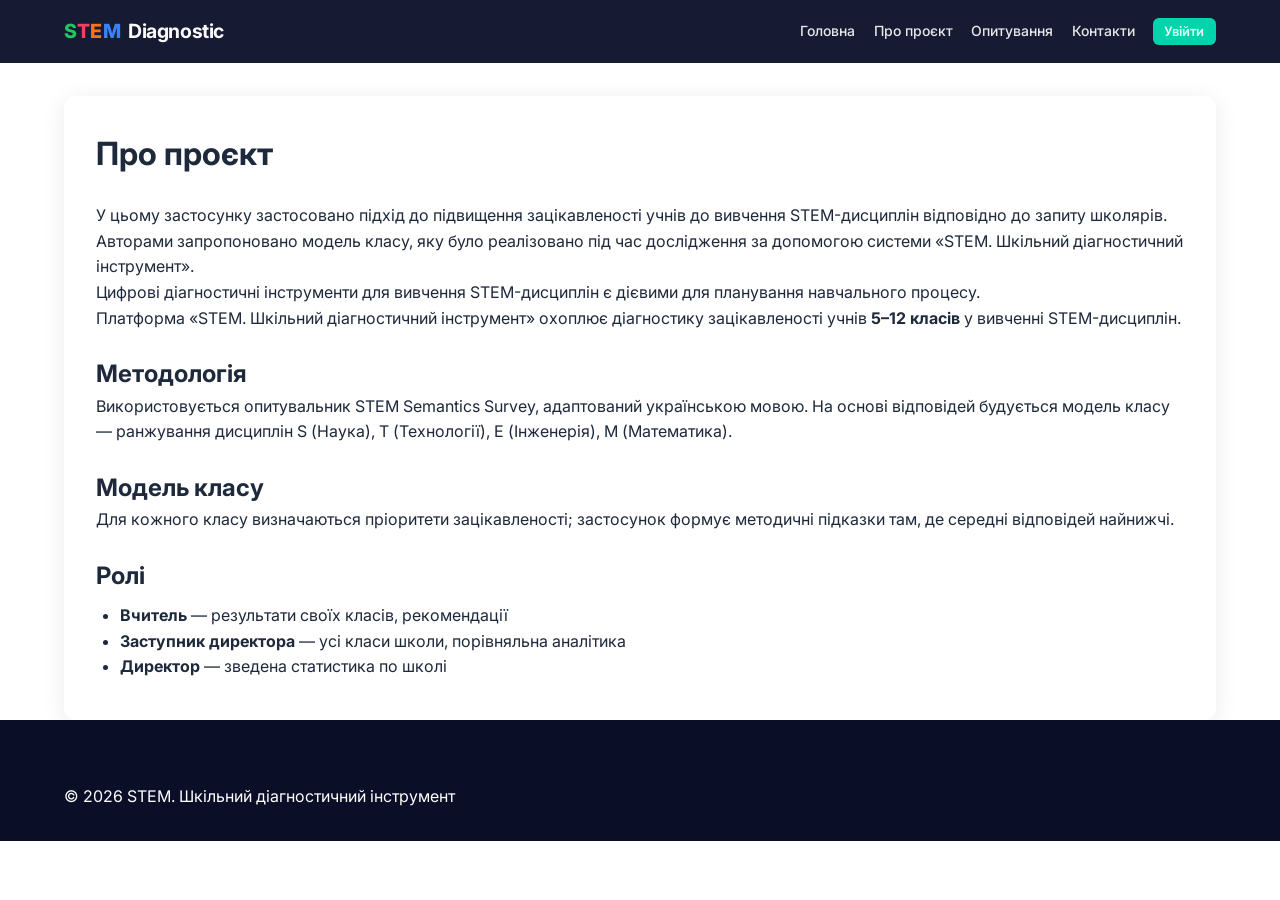
<file: frontend/about.html>
<!DOCTYPE html>
<html lang="uk">
<head>
    <meta charset="UTF-8">
    <meta name="viewport" content="width=device-width, initial-scale=1.0">
    <title>Про проєкт — STEM. Цифровий діагностичний інструмент</title>
    <link rel="stylesheet" href="styles.css">
    <link rel="preconnect" href="https://fonts.googleapis.com">
    <link rel="preconnect" href="https://fonts.gstatic.com" crossorigin>
    <link href="https://fonts.googleapis.com/css2?family=Inter:wght@400;500;600;700&display=swap" rel="stylesheet">
</head>
<body>
    <a class="skip-link" href="#main">Перейти до вмісту</a>
    <header class="header">
        <div class="header-top">
            <div class="container header-inner">
                <a href="index.html" class="logo" aria-label="STEM Diagnostic"><span class="logo-stem-letters" aria-hidden="true"><span class="logo-sl logo-sl--s">S</span><span class="logo-sl logo-sl--t">T</span><span class="logo-sl logo-sl--e">E</span><span class="logo-sl logo-sl--m">M</span></span><span class="logo-tail">Diagnostic</span></a>
                <nav class="nav">
                    <a href="index.html">Головна</a>
                    <a href="index.html#about">Про проєкт</a>
                    <a href="index.html#survey-demo">Опитування</a>
                    <a href="contact.html">Контакти</a>
                    <a href="login.html" class="btn btn-accent stem-auth-login">Увійти</a>
                </nav>
                <button class="mobile-toggle" aria-label="Меню">☰</button>
            </div>
        </div>
    </header>
    <main id="main" class="container" style="padding-top: 6rem;">
        <div class="card">
            <h1 class="page-title">Про проєкт</h1>
            <p>У цьому застосунку застосовано підхід до підвищення зацікавленості учнів до вивчення STEM-дисциплін відповідно до запиту школярів. Авторами запропоновано модель класу, яку було реалізовано під час дослідження за допомогою системи «STEM. Шкільний діагностичний інструмент».</p>
            <p>Цифрові діагностичні інструменти для вивчення STEM-дисциплін є дієвими для планування навчального процесу.</p>
            <p>Платформа «STEM. Шкільний діагностичний інструмент» охоплює діагностику зацікавленості учнів <strong>5–12 класів</strong> у вивченні STEM-дисциплін.</p>
            <h2 style="margin-top:1.5rem">Методологія</h2>
            <p>Використовується опитувальник STEM Semantics Survey, адаптований українською мовою. На основі відповідей будується модель класу — ранжування дисциплін S (Наука), T (Технології), E (Інженерія), M (Математика).</p>
            <h2 style="margin-top:1.5rem">Модель класу</h2>
            <p>Для кожного класу визначаються пріоритети зацікавленості; застосунок формує методичні підказки там, де середні відповідей найнижчі.</p>
            <h2 style="margin-top:1.5rem">Ролі</h2>
            <ul style="margin:0.5rem 0;padding-left:1.5rem">
                <li><strong>Вчитель</strong> — результати своїх класів, рекомендації</li>
                <li><strong>Заступник директора</strong> — усі класи школи, порівняльна аналітика</li>
                <li><strong>Директор</strong> — зведена статистика по школі</li>
            </ul>
        </div>
    </main>
    <footer class="footer">
        <div class="container"><p>&copy; 2026 STEM. Шкільний діагностичний інструмент</p></div>
    </footer>
    <script src="app.js"></script>
    <script>document.querySelector('.mobile-toggle')?.addEventListener('click',()=>document.querySelector('.nav').classList.toggle('open'));</script>
</body>
</html>
</file>
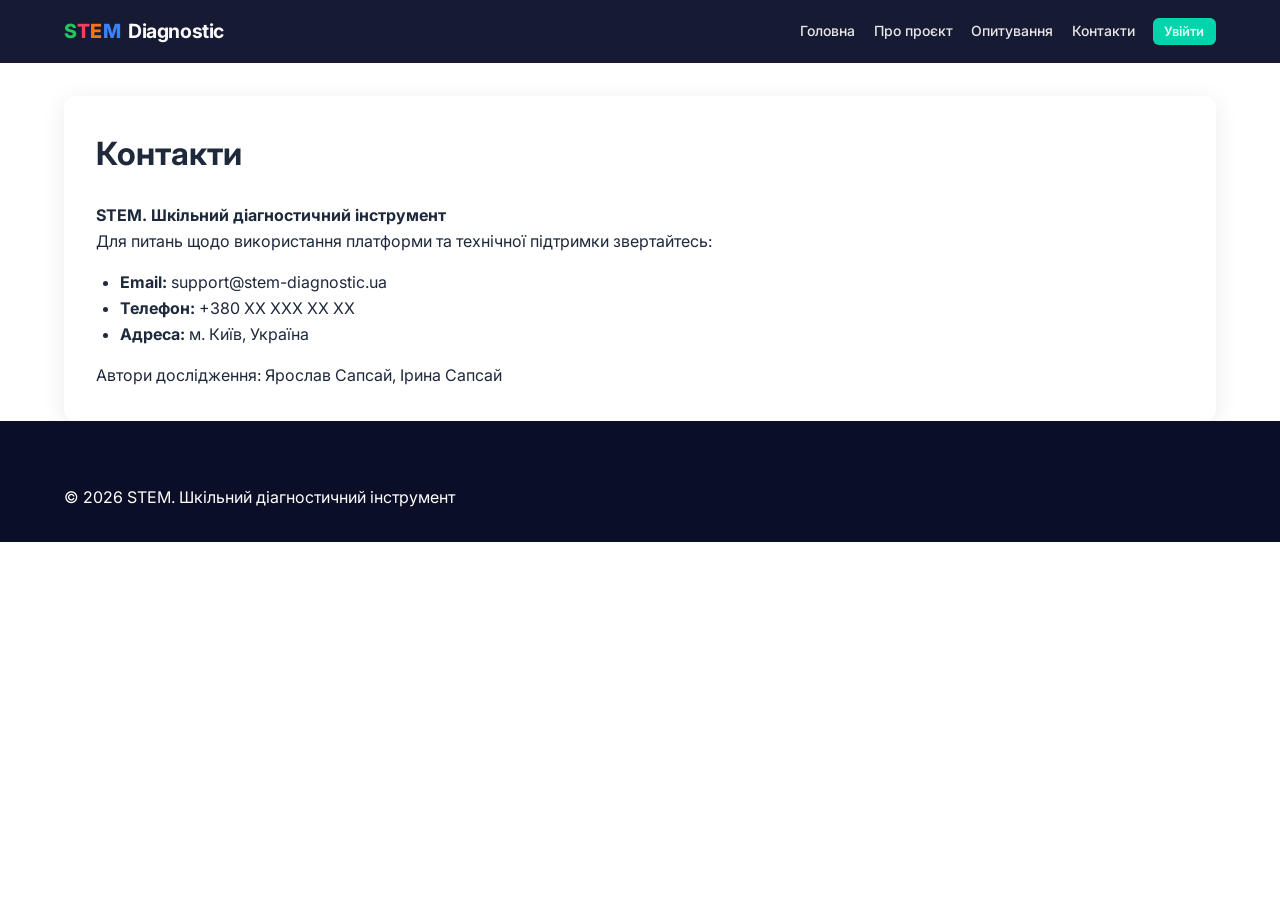
<file: frontend/contact.html>
<!DOCTYPE html>
<html lang="uk">
<head>
    <meta charset="UTF-8">
    <meta name="viewport" content="width=device-width, initial-scale=1.0">
    <title>Контакти — STEM. Цифровий діагностичний інструмент</title>
    <link rel="stylesheet" href="styles.css">
    <link rel="preconnect" href="https://fonts.googleapis.com">
    <link rel="preconnect" href="https://fonts.gstatic.com" crossorigin>
    <link href="https://fonts.googleapis.com/css2?family=Inter:wght@400;500;600;700&display=swap" rel="stylesheet">
</head>
<body>
    <a class="skip-link" href="#main">Перейти до вмісту</a>
    <header class="header">
        <div class="header-top">
            <div class="container header-inner">
                <a href="index.html" class="logo" aria-label="STEM Diagnostic"><span class="logo-stem-letters" aria-hidden="true"><span class="logo-sl logo-sl--s">S</span><span class="logo-sl logo-sl--t">T</span><span class="logo-sl logo-sl--e">E</span><span class="logo-sl logo-sl--m">M</span></span><span class="logo-tail">Diagnostic</span></a>
                <nav class="nav">
                    <a href="index.html">Головна</a>
                    <a href="index.html#about">Про проєкт</a>
                    <a href="index.html#survey-demo">Опитування</a>
                    <a href="contact.html">Контакти</a>
                    <a href="login.html" class="btn btn-accent stem-auth-login">Увійти</a>
                </nav>
                <button class="mobile-toggle" aria-label="Меню">☰</button>
            </div>
        </div>
    </header>
    <main id="main" class="container" style="padding-top: 6rem;">
        <div class="card">
            <h1 class="page-title">Контакти</h1>
            <p><strong>STEM. Шкільний діагностичний інструмент</strong></p>
            <p>Для питань щодо використання платформи та технічної підтримки звертайтесь:</p>
            <ul style="margin:1rem 0;padding-left:1.5rem">
                <li><strong>Email:</strong> support@stem-diagnostic.ua</li>
                <li><strong>Телефон:</strong> +380 XX XXX XX XX</li>
                <li><strong>Адреса:</strong> м. Київ, Україна</li>
            </ul>
            <p>Автори дослідження: Ярослав Сапсай, Ірина Сапсай</p>
        </div>
    </main>
    <footer class="footer">
        <div class="container"><p>&copy; 2026 STEM. Шкільний діагностичний інструмент</p></div>
    </footer>
    <script src="app.js"></script>
    <script>document.querySelector('.mobile-toggle')?.addEventListener('click',()=>document.querySelector('.nav').classList.toggle('open'));</script>
</body>
</html>
</file>
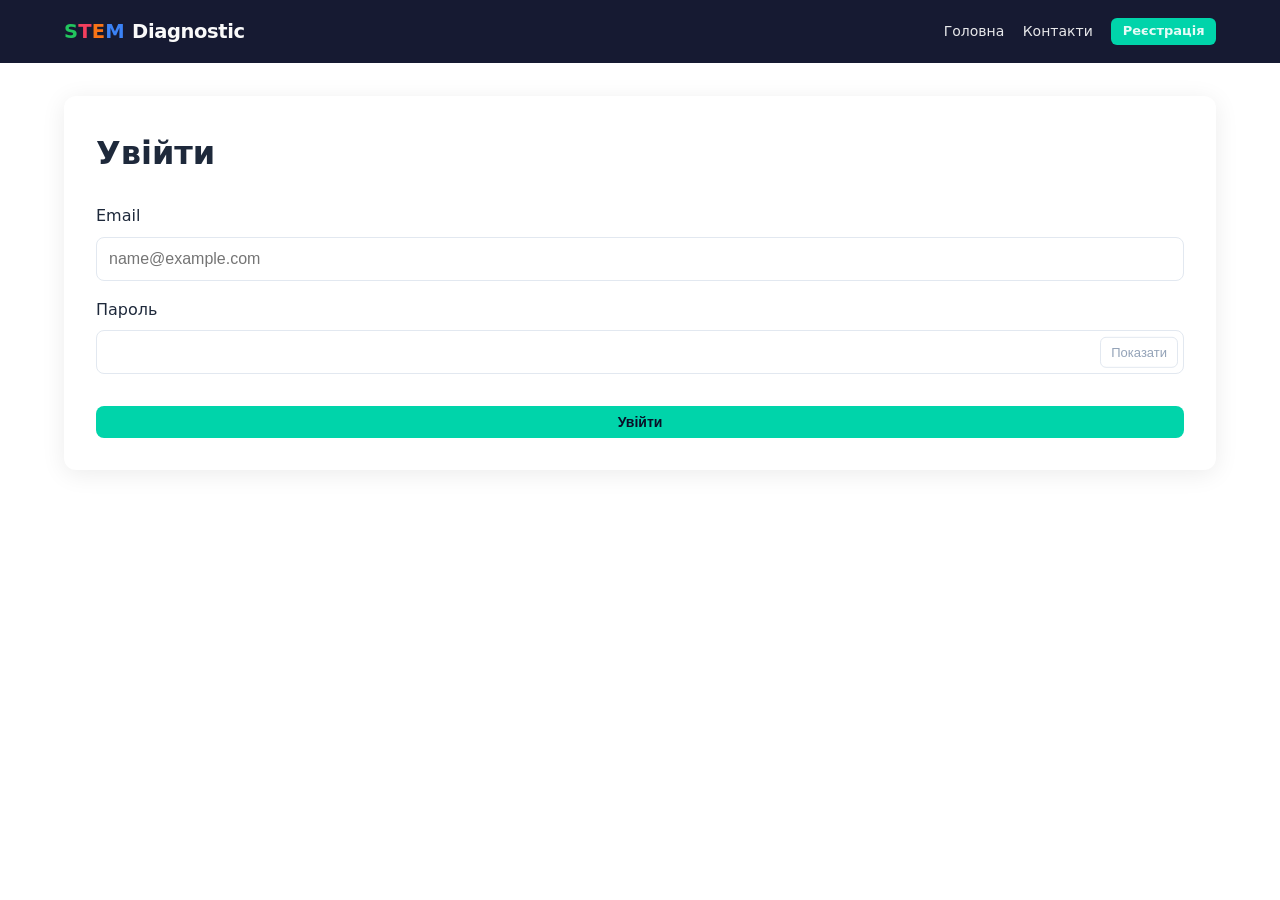
<file: frontend/login.html>
<!DOCTYPE html>
<html lang="uk">
<head>
    <meta charset="UTF-8">
    <meta name="viewport" content="width=device-width, initial-scale=1.0">
    <title>Увійти — STEM. Цифровий діагностичний інструмент</title>
    <link rel="stylesheet" href="styles.css">
</head>
<body>
    <header class="header">
        <div class="header-top">
            <div class="container header-inner">
                <a href="index.html" class="logo" aria-label="STEM Diagnostic"><span class="logo-stem-letters" aria-hidden="true"><span class="logo-sl logo-sl--s">S</span><span class="logo-sl logo-sl--t">T</span><span class="logo-sl logo-sl--e">E</span><span class="logo-sl logo-sl--m">M</span></span><span class="logo-tail">Diagnostic</span></a>
                <nav class="nav">
                    <a href="index.html">Головна</a>
                    <a href="contact.html">Контакти</a>
                    <a href="register.html" class="btn btn-accent">Реєстрація</a>
                </nav>
                <button class="mobile-toggle" aria-label="Меню">☰</button>
            </div>
        </div>
    </header>
    <main class="container" style="padding-top: 6rem;">
        <div class="card">
            <h1 class="page-title">Увійти</h1>
            <form id="loginForm">
                <div class="form-group">
                    <label for="email">Email</label>
                    <input type="text" id="email" name="email" required autocomplete="email" inputmode="email" spellcheck="false" placeholder="name@example.com">
                </div>
                <div class="form-group">
                    <label for="password">Пароль</label>
                    <div class="password-field-wrap">
                        <input type="password" id="password" name="password" required autocomplete="current-password">
                        <button type="button" class="password-toggle" id="toggleLoginPassword">Показати</button>
                    </div>
                </div>
                <div id="formError" class="form-error" style="display:none" role="alert"></div>
                <button type="submit" class="btn btn-accent" style="width:100%;margin-top:1rem">Увійти</button>
            </form>
        </div>
    </main>
    <script src="app.js"></script>
    <script>
        if (window.stemRedirectIfLoggedIn) window.stemRedirectIfLoggedIn();
        if (window.wirePasswordToggle) {
            window.wirePasswordToggle(document.getElementById('toggleLoginPassword'), document.getElementById('password'));
        }
        document.getElementById('loginForm').addEventListener('submit', async (e) => {
            e.preventDefault();
            const errEl = document.getElementById('formError');
            errEl.style.display = 'none';
            let res;
            let data;
            try {
                res = await fetch((window.API_BASE || '') + '/api/auth/login', {
                    method: 'POST',
                    headers: { 'Content-Type': 'application/json' },
                    body: JSON.stringify({
                        email: document.getElementById('email').value,
                        password: document.getElementById('password').value
                    })
                });
                data = await res.json().catch(() => ({}));
            } catch (err) {
                errEl.textContent = window.formatFetchError ? window.formatFetchError(err) : 'Помилка мережі';
                errEl.style.display = 'block';
                return;
            }
            if (!res.ok) {
                errEl.textContent = window.translateApiDetail ? window.translateApiDetail(data.detail) : (data.detail || 'Помилка входу');
                errEl.style.display = 'block';
                return;
            }
            if (window.setAuthToken) window.setAuthToken(data.access_token);
            else localStorage.setItem('token', data.access_token);
            const h = { 'Authorization': 'Bearer ' + data.access_token };
            const b = window.API_BASE || '';
            try {
                const mr = await fetch(b + '/api/me', { headers: h });
                const mu = await mr.json().catch(() => ({}));
                if (mr.ok && mu.account_kind === 'student') {
                    window.location.href = 'student-hub.html';
                    return;
                }
                if (mr.ok && mu.account_kind === 'teacher') {
                    window.location.href = 'teacher-hub.html';
                    return;
                }
            } catch (e) {}
            window.location.href = 'dashboard.html';
        });
    </script>
    <script>document.querySelector('.mobile-toggle')?.addEventListener('click',()=>document.querySelector('.nav').classList.toggle('open'));</script>
</body>
</html>
</file>
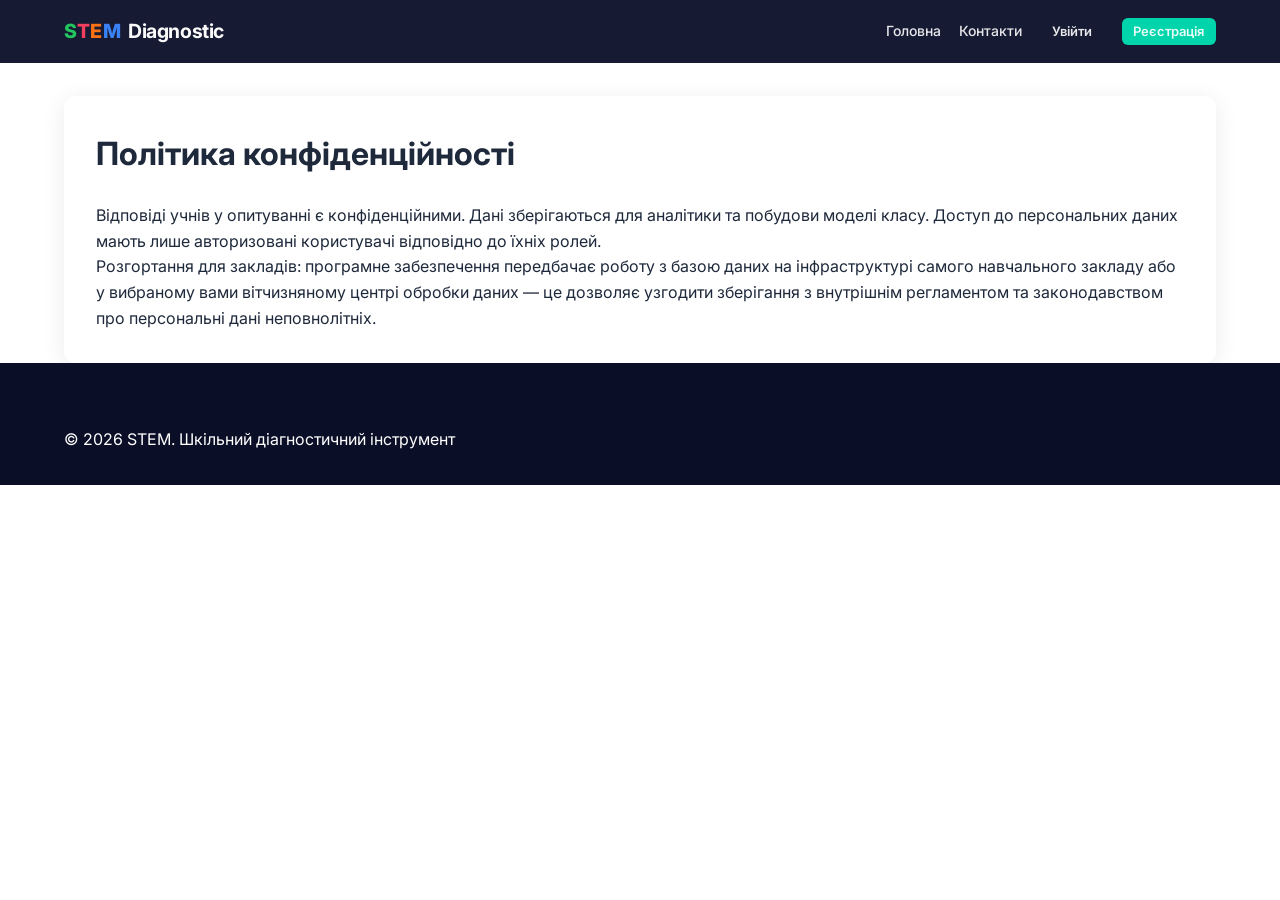
<file: frontend/privacy.html>
<!DOCTYPE html>
<html lang="uk">
<head>
    <meta charset="UTF-8">
    <meta name="viewport" content="width=device-width, initial-scale=1.0">
    <title>Політика конфіденційності — STEM. Цифровий діагностичний інструмент</title>
    <link rel="stylesheet" href="styles.css">
    <link rel="preconnect" href="https://fonts.googleapis.com">
    <link rel="preconnect" href="https://fonts.gstatic.com" crossorigin>
    <link href="https://fonts.googleapis.com/css2?family=Inter:wght@400;500;600;700&display=swap" rel="stylesheet">
</head>
<body>
    <a class="skip-link" href="#main">Перейти до вмісту</a>
    <header class="header">
        <div class="header-top">
            <div class="container header-inner">
                <a href="index.html" class="logo" aria-label="STEM Diagnostic"><span class="logo-stem-letters" aria-hidden="true"><span class="logo-sl logo-sl--s">S</span><span class="logo-sl logo-sl--t">T</span><span class="logo-sl logo-sl--e">E</span><span class="logo-sl logo-sl--m">M</span></span><span class="logo-tail">Diagnostic</span></a>
                <nav class="nav">
                    <a href="index.html">Головна</a>
                    <a href="contact.html">Контакти</a>
                    <a href="login.html" class="btn btn-ghost stem-auth-login">Увійти</a>
                    <a href="register.html" class="btn btn-accent stem-auth-register">Реєстрація</a>
                </nav>
                <button class="mobile-toggle" aria-label="Меню">☰</button>
            </div>
        </div>
    </header>
    <main id="main" class="container" style="padding-top: 6rem;">
        <div class="card">
            <h1 class="page-title">Політика конфіденційності</h1>
            <p>Відповіді учнів у опитуванні є конфіденційними. Дані зберігаються для аналітики та побудови моделі класу. Доступ до персональних даних мають лише авторизовані користувачі відповідно до їхніх ролей.</p>
            <p>Розгортання для закладів: програмне забезпечення передбачає роботу з базою даних на інфраструктурі самого навчального закладу або у вибраному вами вітчизняному центрі обробки даних — це дозволяє узгодити зберігання з внутрішнім регламентом та законодавством про персональні дані неповнолітніх.</p>
        </div>
    </main>
    <footer class="footer">
        <div class="container"><p>&copy; 2026 STEM. Шкільний діагностичний інструмент</p></div>
    </footer>
    <script src="app.js"></script>
    <script>document.querySelector('.mobile-toggle')?.addEventListener('click',()=>document.querySelector('.nav').classList.toggle('open'));</script>
</body>
</html>
</file>
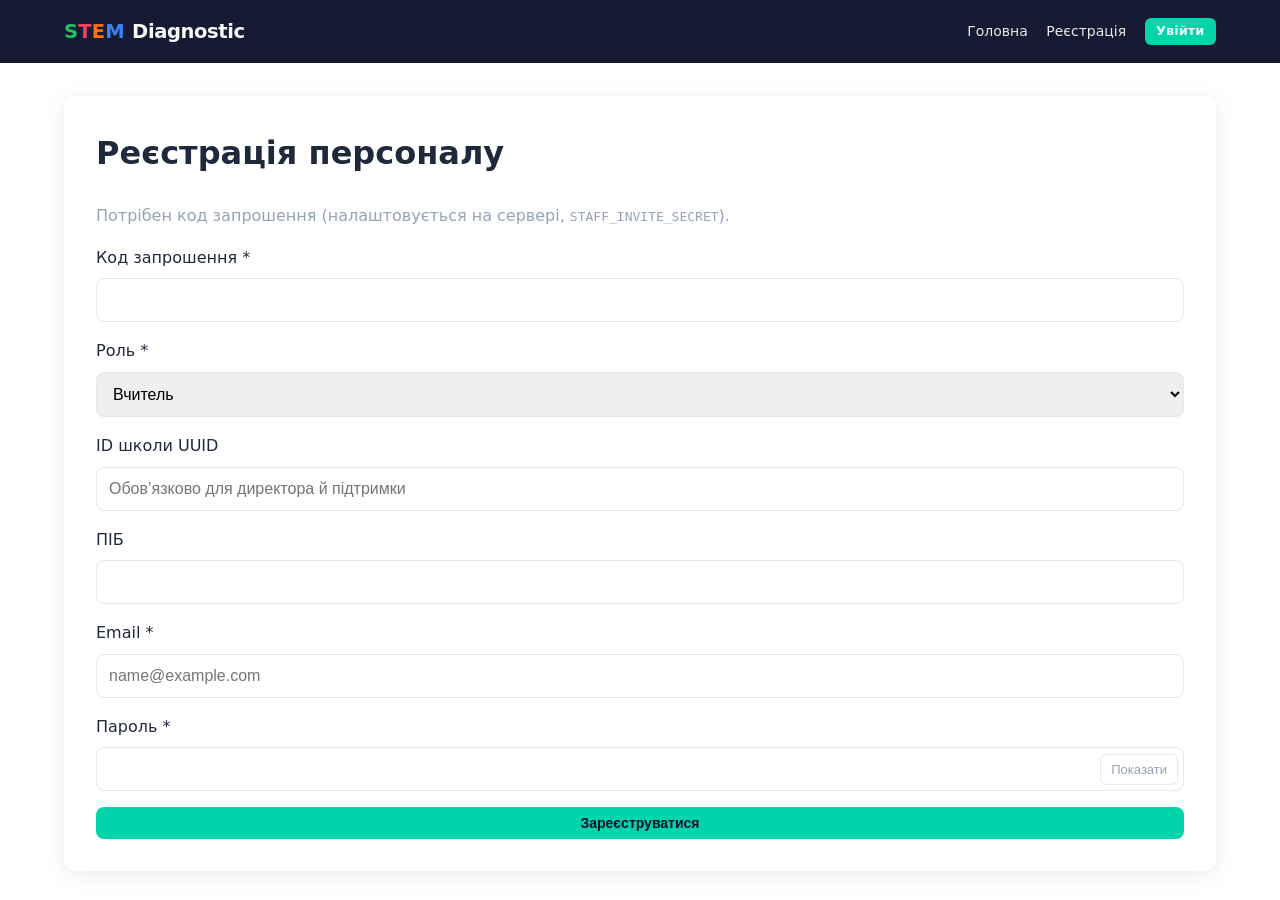
<file: frontend/staff-register.html>
<!DOCTYPE html>
<html lang="uk">
<head>
    <meta charset="UTF-8">
    <meta name="viewport" content="width=device-width, initial-scale=1.0">
    <title>Реєстрація персоналу — STEM. Цифровий діагностичний інструмент</title>
    <link rel="stylesheet" href="styles.css">
</head>
<body>
    <header class="header">
        <div class="header-top">
            <div class="container header-inner">
                <a href="index.html" class="logo" aria-label="STEM Diagnostic"><span class="logo-stem-letters" aria-hidden="true"><span class="logo-sl logo-sl--s">S</span><span class="logo-sl logo-sl--t">T</span><span class="logo-sl logo-sl--e">E</span><span class="logo-sl logo-sl--m">M</span></span><span class="logo-tail">Diagnostic</span></a>
                <nav class="nav">
                    <a href="index.html">Головна</a>
                    <a href="register.html" class="stem-auth-register">Реєстрація</a>
                    <a href="login.html" class="btn btn-accent stem-auth-login">Увійти</a>
                </nav>
                <button class="mobile-toggle" aria-label="Меню">☰</button>
            </div>
        </div>
    </header>
    <main class="container" style="padding-top: 6rem;">
        <div class="card">
            <h1 class="page-title">Реєстрація персоналу</h1>
            <p style="margin-bottom:1rem;color:var(--text-light)">Потрібен код запрошення (налаштовується на сервері, <code>STAFF_INVITE_SECRET</code>).</p>
            <form id="staffForm">
                <div class="form-group">
                    <label for="invite">Код запрошення *</label>
                    <input type="password" id="invite" required autocomplete="off">
                </div>
                <div class="form-group">
                    <label for="role">Роль *</label>
                    <select id="role" required style="width:100%;padding:0.75rem;border:1px solid var(--border);border-radius:0.5rem">
                        <option value="teacher">Вчитель</option>
                        <option value="deputy">Заступник директора</option>
                        <option value="director">Директор</option>
                        <option value="support">Служба підтримки (огляд аналітики, без експорту)</option>
                    </select>
                </div>
                <div class="form-group" id="deputyParallelWrap" style="display:none">
                    <label for="deputyParallel">Паралель заступника *</label>
                    <select id="deputyParallel" style="width:100%;padding:0.75rem;border:1px solid var(--border);border-radius:0.5rem">
                        <option value="A">А (класи А1–А11)</option>
                        <option value="B">Б (класи Б1–Б11)</option>
                    </select>
                </div>
                <div class="form-group">
                    <label for="schoolId">ID школи UUID <span id="schoolReqMark" style="display:none">*</span></label>
                    <input type="text" id="schoolId" placeholder="Обов’язково для директора й підтримки" autocomplete="off">
                </div>
                <div class="form-group">
                    <label for="fullName">ПІБ</label>
                    <input type="text" id="fullName" autocomplete="name">
                </div>
                <div class="form-group">
                    <label for="email">Email *</label>
                    <input type="text" id="email" required autocomplete="email" inputmode="email" spellcheck="false" placeholder="name@example.com">
                </div>
                <div class="form-group">
                    <label for="password">Пароль *</label>
                    <div class="password-field-wrap">
                        <input type="password" id="password" required minlength="8" autocomplete="new-password">
                        <button type="button" class="password-toggle" id="toggleStaffPassword">Показати</button>
                    </div>
                </div>
                <div id="formError" class="form-error" style="display:none" role="alert"></div>
                <button type="submit" class="btn btn-accent" style="width:100%">Зареєструватися</button>
            </form>
        </div>
    </main>
    <script src="app.js"></script>
    <script>
        if (window.stemRedirectIfLoggedIn) window.stemRedirectIfLoggedIn();
        if (window.wirePasswordToggle) {
            window.wirePasswordToggle(document.getElementById('toggleStaffPassword'), document.getElementById('password'));
        }
        const roleEl = document.getElementById('role');
        const schoolEl = document.getElementById('schoolId');
        const schoolMark = document.getElementById('schoolReqMark');
        function syncStaffForm() {
            const r = roleEl.value;
            document.getElementById('deputyParallelWrap').style.display = r === 'deputy' ? 'block' : 'none';
            const needSchool = r === 'director' || r === 'support';
            schoolEl.required = needSchool;
            schoolMark.style.display = needSchool ? 'inline' : 'none';
        }
        roleEl.addEventListener('change', syncStaffForm);
        syncStaffForm();
        document.getElementById('staffForm').addEventListener('submit', async (e) => {
            e.preventDefault();
            const errEl = document.getElementById('formError');
            errEl.style.display = 'none';
            const sid = document.getElementById('schoolId').value.trim();
            const body = {
                invite_secret: document.getElementById('invite').value,
                role: document.getElementById('role').value,
                email: document.getElementById('email').value,
                password: document.getElementById('password').value,
                full_name: document.getElementById('fullName').value
            };
            if ((body.role === 'director' || body.role === 'support') && !sid) {
                errEl.textContent = 'Для ролі директора або підтримки вкажіть UUID школи.';
                errEl.style.display = 'block';
                return;
            }
            if (body.role === 'deputy') {
                body.deputy_parallel = document.getElementById('deputyParallel').value;
            }
            if (sid) body.school_id = sid;
            let res;
            let data;
            try {
                res = await fetch((window.API_BASE || '') + '/api/auth/register-staff', {
                    method: 'POST',
                    headers: { 'Content-Type': 'application/json' },
                    body: JSON.stringify(body)
                });
                data = await res.json().catch(() => ({}));
            } catch (err) {
                errEl.textContent = window.formatFetchError ? window.formatFetchError(err) : 'Помилка мережі';
                errEl.style.display = 'block';
                return;
            }
            if (!res.ok) {
                errEl.textContent = window.translateApiDetail ? window.translateApiDetail(data.detail) : (data.detail || 'Помилка');
                errEl.style.display = 'block';
                return;
            }
            if (window.setAuthToken) window.setAuthToken(data.access_token);
            else localStorage.setItem('token', data.access_token);
            window.location.href = 'dashboard.html';
        });
    </script>
    <script>document.querySelector('.mobile-toggle')?.addEventListener('click',()=>document.querySelector('.nav').classList.toggle('open'));</script>
</body>
</html>
</file>
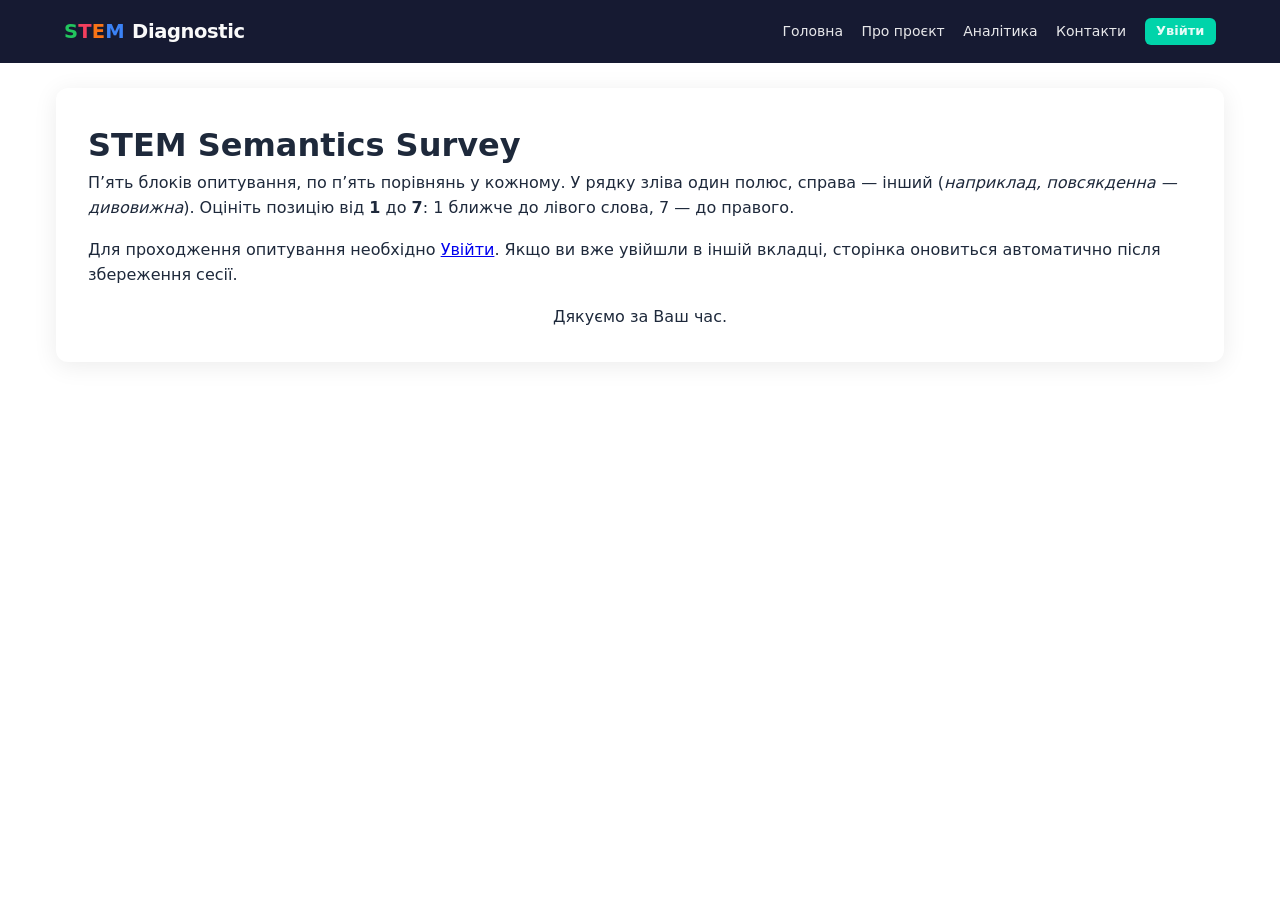
<file: frontend/survey.html>
<!DOCTYPE html>
<html lang="uk">
<head>
    <meta charset="UTF-8">
    <meta name="viewport" content="width=device-width, initial-scale=1.0">
    <title>Опитування STEM Semantics Survey — STEM. Цифровий діагностичний інструмент</title>
    <link rel="stylesheet" href="styles.css">
</head>
<body class="page-survey">
    <header class="header">
        <div class="header-top">
            <div class="container header-inner">
                <a href="index.html" class="logo" aria-label="STEM Diagnostic"><span class="logo-stem-letters" aria-hidden="true"><span class="logo-sl logo-sl--s">S</span><span class="logo-sl logo-sl--t">T</span><span class="logo-sl logo-sl--e">E</span><span class="logo-sl logo-sl--m">M</span></span><span class="logo-tail">Diagnostic</span></a>
                <nav class="nav">
                    <a href="index.html">Головна</a>
                    <a href="index.html#about">Про проєкт</a>
                    <a href="dashboard.html">Аналітика</a>
                    <a href="contact.html">Контакти</a>
                    <a href="login.html" class="btn btn-accent stem-auth-login">Увійти</a>
                </nav>
                <button class="mobile-toggle" aria-label="Меню">☰</button>
            </div>
        </div>
    </header>
    <main class="container survey-page-main">
        <div class="card survey-card">
            <h1>STEM Semantics Survey</h1>
            <p class="survey-lead">П’ять блоків опитування, по п’ять порівнянь у кожному. У рядку зліва один полюс, справа — інший (<em>наприклад, повсякденна — дивовижна</em>). Оцініть позицію від <strong>1</strong> до <strong>7</strong>: 1 ближче до лівого слова, 7 — до правого.</p>
            <div class="form-group" id="surveyPickWrap" style="display:none;margin-bottom:1rem">
                <label for="surveySelect">Опитування</label>
                <select id="surveySelect" class="survey-select"></select>
            </div>
            <form id="surveyForm">
                <div class="block stem-survey-block" data-block="S">
                    <h3>Для мене НАУКА — це ...</h3>
                    <div class="stem-survey-row"><span class="stem-survey-poles">повсякденна — дивовижна</span><div class="stem-survey-scale scale-options" id="S1"></div></div>
                    <div class="stem-survey-row"><span class="stem-survey-poles">неприваблива — приваблива</span><div class="stem-survey-scale scale-options" id="S2"></div></div>
                    <div class="stem-survey-row"><span class="stem-survey-poles">незахоплююча — захоплююча</span><div class="stem-survey-scale scale-options" id="S3"></div></div>
                    <div class="stem-survey-row"><span class="stem-survey-poles">нічого не означає — багато значить</span><div class="stem-survey-scale scale-options" id="S4"></div></div>
                    <div class="stem-survey-row"><span class="stem-survey-poles">нудна — цікава</span><div class="stem-survey-scale scale-options" id="S5"></div></div>
                </div>
                <div class="block stem-survey-block" data-block="M">
                    <h3>Для мене МАТЕМАТИКА — це ...</h3>
                    <div class="stem-survey-row"><span class="stem-survey-poles">нудна — цікава</span><div class="stem-survey-scale scale-options" id="M1"></div></div>
                    <div class="stem-survey-row"><span class="stem-survey-poles">неприваблива — приваблива</span><div class="stem-survey-scale scale-options" id="M2"></div></div>
                    <div class="stem-survey-row"><span class="stem-survey-poles">повсякденна — дивовижна</span><div class="stem-survey-scale scale-options" id="M3"></div></div>
                    <div class="stem-survey-row"><span class="stem-survey-poles">незахоплююча — захоплююча</span><div class="stem-survey-scale scale-options" id="M4"></div></div>
                    <div class="stem-survey-row"><span class="stem-survey-poles">нічого не означає — багато значить</span><div class="stem-survey-scale scale-options" id="M5"></div></div>
                </div>
                <div class="block stem-survey-block" data-block="E">
                    <h3>Для мене ІНЖЕНЕРІЯ — це ...</h3>
                    <div class="stem-survey-row"><span class="stem-survey-poles">неприваблива — приваблива</span><div class="stem-survey-scale scale-options" id="E1"></div></div>
                    <div class="stem-survey-row"><span class="stem-survey-poles">повсякденна — дивовижна</span><div class="stem-survey-scale scale-options" id="E2"></div></div>
                    <div class="stem-survey-row"><span class="stem-survey-poles">нічого не означає — багато значить</span><div class="stem-survey-scale scale-options" id="E3"></div></div>
                    <div class="stem-survey-row"><span class="stem-survey-poles">незахоплююча — захоплююча</span><div class="stem-survey-scale scale-options" id="E4"></div></div>
                    <div class="stem-survey-row"><span class="stem-survey-poles">нудна — цікава</span><div class="stem-survey-scale scale-options" id="E5"></div></div>
                </div>
                <div class="block stem-survey-block" data-block="T">
                    <h3>Для мене ТЕХНОЛОГІЇ — це ...</h3>
                    <div class="stem-survey-row"><span class="stem-survey-poles">неприваблива — приваблива</span><div class="stem-survey-scale scale-options" id="T1"></div></div>
                    <div class="stem-survey-row"><span class="stem-survey-poles">нічого не означає — багато значить</span><div class="stem-survey-scale scale-options" id="T2"></div></div>
                    <div class="stem-survey-row"><span class="stem-survey-poles">нудна — цікава</span><div class="stem-survey-scale scale-options" id="T3"></div></div>
                    <div class="stem-survey-row"><span class="stem-survey-poles">незахоплююча — захоплююча</span><div class="stem-survey-scale scale-options" id="T4"></div></div>
                    <div class="stem-survey-row"><span class="stem-survey-poles">повсякденна — дивовижна</span><div class="stem-survey-scale scale-options" id="T5"></div></div>
                </div>
                <div class="block stem-survey-block" data-block="C">
                    <h3>Для мене КАР'ЄРА в науці, математиці, інженерії або технологіях — це ...</h3>
                    <div class="stem-survey-row"><span class="stem-survey-poles">нічого не означає — багато значить</span><div class="stem-survey-scale scale-options" id="C1"></div></div>
                    <div class="stem-survey-row"><span class="stem-survey-poles">нудна — цікава</span><div class="stem-survey-scale scale-options" id="C2"></div></div>
                    <div class="stem-survey-row"><span class="stem-survey-poles">незахоплююча — захоплююча</span><div class="stem-survey-scale scale-options" id="C3"></div></div>
                    <div class="stem-survey-row"><span class="stem-survey-poles">повсякденна — дивовижна</span><div class="stem-survey-scale scale-options" id="C4"></div></div>
                    <div class="stem-survey-row"><span class="stem-survey-poles">неприваблива — приваблива</span><div class="stem-survey-scale scale-options" id="C5"></div></div>
                </div>
                <div id="formError" class="form-error" style="display:none" role="alert"></div>
                <button type="submit" class="btn btn-accent" style="width:100%;margin-top:1rem">Надіслати</button>
            </form>
            <p style="margin-top:1rem;text-align:center">Дякуємо за Ваш час.</p>
        </div>
    </main>
    <script src="app.js"></script>
    <script>
        const codes = ['S1','S2','S3','S4','S5','M1','M2','M3','M4','M5','E1','E2','E3','E4','E5','T1','T2','T3','T4','T5','C1','C2','C3','C4','C5'];
        function showNeedLogin() {
            document.getElementById('surveyForm').innerHTML = '<p>Для проходження опитування необхідно <a href="login.html" class="stem-auth-login">увійти</a>. Якщо ви вже увійшли в іншій вкладці, сторінка оновиться автоматично після збереження сесії.</p>';
            if (window.stemApplyPublicNavAuth) window.stemApplyPublicNavAuth();
        }
        function runSurveyUi(token) {
            const base = window.API_BASE || '';
            const headers = { 'Authorization': 'Bearer ' + token };
            fetch(base + '/api/surveys', { headers }).then(r => r.ok ? r.json() : []).then(all => {
                all = all || [];
                const fromUrl = new URLSearchParams(location.search).get('survey_id');
                const byId = {};
                all.forEach(function (s) {
                    byId[s.id] = s;
                });
                if (fromUrl && byId[fromUrl] && byId[fromUrl].is_active === false) {
                    const fe = document.getElementById('formError');
                    fe.textContent = 'Це опитування закрите (архів). Оберіть активне опитування в хабі учня.';
                    fe.style.display = 'block';
                    return;
                }
                const surveys = all.filter(function (s) {
                    return s.is_active !== false;
                });
                const sel = document.getElementById('surveySelect');
                const wrap = document.getElementById('surveyPickWrap');
                if (surveys.length) {
                    sel.innerHTML = surveys.map(s => '<option value="' + s.id + '">' + s.name + '</option>').join('');
                    if (fromUrl && byId[fromUrl] && byId[fromUrl].is_active !== false) sel.value = fromUrl;
                    wrap.style.display = 'block';
                }
            }).catch(() => {});
            codes.forEach(code => {
                const el = document.getElementById(code);
                if (!el) return;
                for (let i = 1; i <= 7; i++) {
                    const id = code + '_' + i;
                    el.innerHTML += `<input type="radio" name="${code}" id="${id}" value="${i}"><label for="${id}">${i}</label>`;
                }
            });
            document.getElementById('surveyForm').addEventListener('submit', async (e) => {
            e.preventDefault();
            const answers = codes.map(c => {
                const r = document.querySelector(`input[name="${c}"]:checked`);
                return r ? { question_code: c, value: parseInt(r.value, 10) } : null;
            }).filter(Boolean);
            if (answers.length !== 25) {
                document.getElementById('formError').textContent = 'Необхідно відповісти на всі питання';
                document.getElementById('formError').style.display = 'block';
                return;
            }
            const sel = document.getElementById('surveySelect');
            const surveyId = (sel && sel.value) || new URLSearchParams(location.search).get('survey_id') || 'b0000000-0000-0000-0000-000000000001';
            const defaultClass = 'c0000000-0000-0000-0000-000000000001';
            const fe = document.getElementById('formError');
            let res;
            let data;
            try {
                res = await fetch((window.API_BASE || '') + '/api/responses', {
                    method: 'POST',
                    headers: { 'Content-Type': 'application/json', 'Authorization': 'Bearer ' + token },
                    body: JSON.stringify({
                    survey_id: surveyId,
                    class_id: new URLSearchParams(location.search).get('class_id') || defaultClass,
                    answers
                })
                });
                data = await res.json().catch(() => ({}));
            } catch (err) {
                fe.textContent = window.formatFetchError ? window.formatFetchError(err) : 'Помилка мережі';
                fe.style.display = 'block';
                return;
            }
            if (!res.ok) {
                fe.textContent = window.translateApiDetail ? window.translateApiDetail(data.detail) : (data.detail || 'Помилка збереження');
                fe.style.display = 'block';
                return;
            }
            alert('Дякуємо! Ваші відповіді збережено.');
            window.location.href = 'index.html';
        });
        }
        const token0 = window.getToken ? window.getToken() : localStorage.getItem('token');
        if (!token0) {
            showNeedLogin();
        } else {
            runSurveyUi(token0);
        }
        window.addEventListener('storage', (e) => {
            if (e.key === 'token' && e.newValue) window.location.reload();
        });
        window.addEventListener('stem-token-changed', (e) => {
            if (e.detail && e.detail.newValue) window.location.reload();
        });
    </script>
    <script>document.querySelector('.mobile-toggle')?.addEventListener('click',()=>document.querySelector('.nav').classList.toggle('open'));</script>
</body>
</html>
</file>
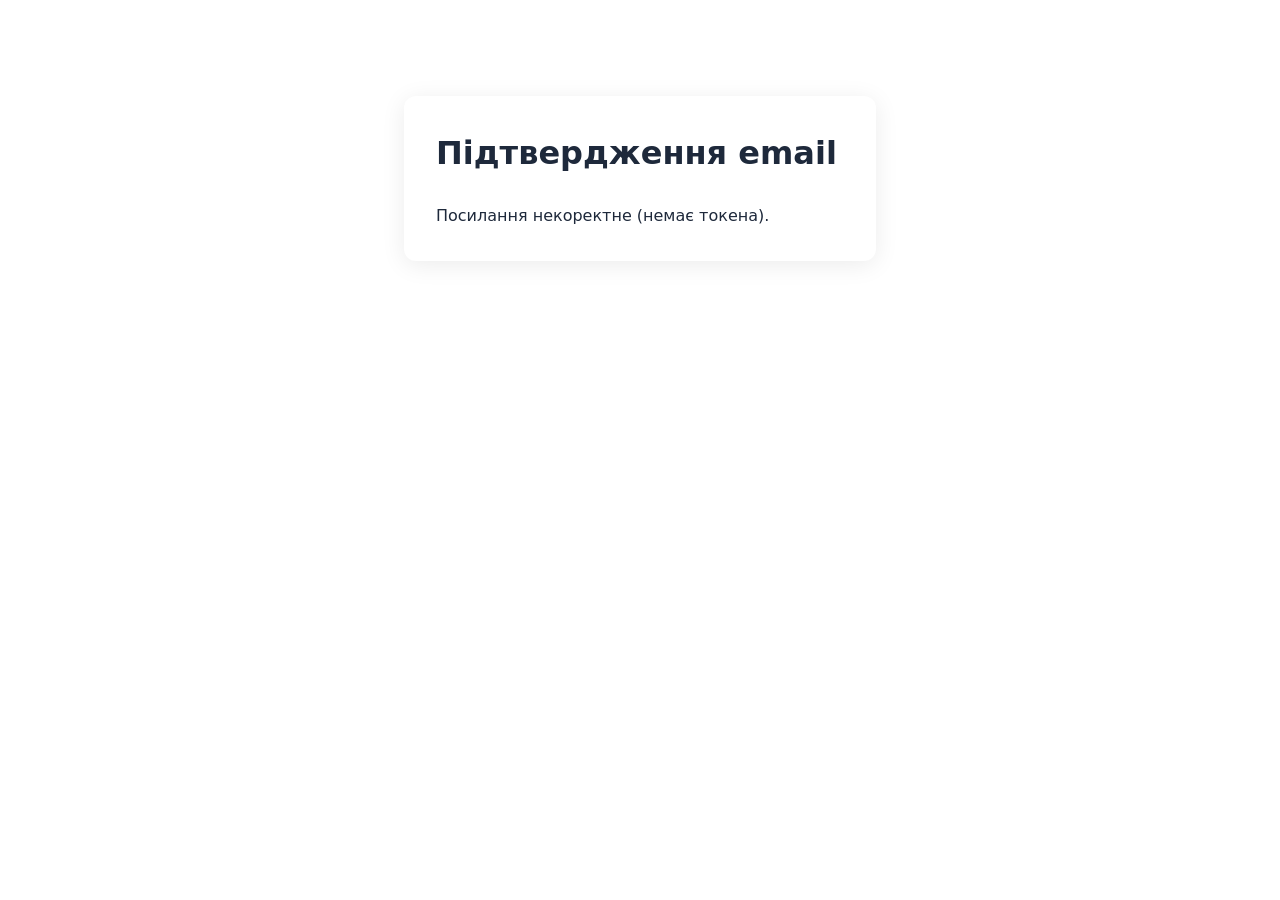
<file: frontend/verify-email.html>
<!DOCTYPE html>
<html lang="uk">
<head>
    <meta charset="UTF-8">
    <meta name="viewport" content="width=device-width, initial-scale=1.0">
    <title>Підтвердження email — STEM. Цифровий діагностичний інструмент</title>
    <link rel="stylesheet" href="styles.css">
</head>
<body>
    <main class="container" style="padding-top: 6rem; max-width: 520px;">
        <div class="card">
            <h1 class="page-title">Підтвердження email</h1>
            <p id="status" style="line-height:1.6">Зачекайте…</p>
            <p id="next" style="display:none;margin-top:1rem"><a href="login.html" class="btn btn-accent">Увійти</a></p>
        </div>
    </main>
    <script src="app.js"></script>
    <script>
        (async function () {
            const status = document.getElementById('status');
            const next = document.getElementById('next');
            const params = new URLSearchParams(location.search);
            const token = params.get('token');
            if (!token) {
                status.textContent = 'Посилання некоректне (немає токена).';
                return;
            }
            const base = window.API_BASE || '';
            try {
                const r = await fetch(base + '/api/auth/verify-email', {
                    method: 'POST',
                    headers: { 'Content-Type': 'application/json' },
                    body: JSON.stringify({ token: token.trim() }),
                });
                const data = await r.json().catch(() => ({}));
                if (!r.ok) {
                    status.textContent = window.translateApiDetail
                        ? window.translateApiDetail(data.detail)
                        : (data.detail || 'Помилка');
                    return;
                }
                if (data.access_token) {
                    if (window.setAuthToken) window.setAuthToken(data.access_token);
                    else localStorage.setItem('token', data.access_token);
                    status.textContent = 'Email підтверджено. Переходимо…';
                    try {
                        const mu = await window.apiJson('/api/me');
                        window.location.href = mu.account_kind === 'student' ? 'student-hub.html' : 'dashboard.html';
                    } catch (e) {
                        window.location.href = 'dashboard.html';
                    }
                    return;
                }
                status.textContent = 'Email підтверджено. Ви можете увійти в систему.';
                next.style.display = 'block';
            } catch (e) {
                status.textContent = window.formatFetchError ? window.formatFetchError(e) : 'Помилка мережі';
            }
        })();
    </script>
</body>
</html>
</file>
<file: frontend/styles.css>
:root {
    --primary: #00d4aa;
    --primary-dark: #00b894;
    --accent: #00d4aa;
    --dark: #0a0e27;
    --dark-light: #151b3d;
    --text: #1e293b;
    --text-light: #94a3b8;
    --white: #ffffff;
    --border: #e2e8f0;
    --error: #dc2626;
    --success: #16a34a;
}

* {
    margin: 0;
    padding: 0;
    box-sizing: border-box;
}

.skip-link {
    position: absolute;
    left: -9999px;
    z-index: 10000;
    padding: 0.5rem 1rem;
    background: var(--dark);
    color: var(--white);
    text-decoration: none;
    border-radius: 4px;
}
.skip-link:focus {
    left: 1rem;
    top: 1rem;
}

.sr-only {
    position: absolute;
    width: 1px;
    height: 1px;
    padding: 0;
    margin: -1px;
    overflow: hidden;
    clip: rect(0, 0, 0, 0);
    white-space: nowrap;
    border: 0;
}

body {
    font-family: 'Inter', 'Segoe UI', system-ui, sans-serif;
    color: var(--text);
    background: var(--white);
    line-height: 1.6;
}

.container {
    max-width: 1200px;
    margin: 0 auto;
    padding: 0 1.5rem;
}

.header {
    position: fixed;
    top: 0;
    left: 0;
    right: 0;
    z-index: 1000;
    background: rgba(10, 14, 39, 0.95);
    backdrop-filter: blur(10px);
}

.header-top {
    padding: 1rem 0;
}

.header-inner {
    display: flex;
    align-items: center;
    flex-wrap: nowrap;
    gap: clamp(0.75rem, 1.75vw, 1.5rem);
    position: relative;
    justify-content: flex-start;
    min-width: 0;
}

.logo {
    display: inline-flex;
    align-items: center;
    gap: 0.5rem;
    font-weight: 700;
    font-size: 1.25rem;
    color: var(--white);
    text-decoration: none;
    white-space: nowrap;
    flex-shrink: 0;
}

.logo-stem-letters {
    display: inline-flex;
    align-items: baseline;
    gap: 0.04em;
    font-weight: 800;
    font-size: clamp(0.95rem, 2.4vw, 1.22rem);
    letter-spacing: -0.03em;
    line-height: 1.1;
}

.logo-sl {
    display: inline-block;
    line-height: 1;
}

.logo-sl--s {
    color: #22c55e;
}
.logo-sl--t {
    color: #f43f5e;
}
.logo-sl--e {
    color: #f97316;
}
.logo-sl--m {
    color: #3b82f6;
}

.logo-tail {
    font-size: clamp(0.95rem, 2.4vw, 1.22rem);
    font-weight: 700;
    letter-spacing: -0.02em;
    color: rgba(255, 255, 255, 0.98);
}

.footer-brand .logo-tail {
    color: rgba(255, 255, 255, 0.98);
}

.logo-icon {
    width: 40px;
    height: 40px;
    background: var(--accent);
    border-radius: 10px;
    display: flex;
    align-items: center;
    justify-content: center;
    font-size: 1.35rem;
    font-weight: 800;
    color: #ffffff;
    line-height: 1;
    flex-shrink: 0;
}

.logo-word {
    font-size: clamp(0.95rem, 2.4vw, 1.25rem);
    letter-spacing: -0.02em;
    line-height: 1.2;
}

.nav {
    display: flex;
    align-items: center;
    gap: clamp(0.65rem, 1.45vw, 1.35rem);
    flex-wrap: nowrap;
    flex: 0 0 auto;
    margin-left: auto;
    justify-content: flex-end;
    min-width: min-content;
}

@media (max-width: 1100px) {
    .header .nav > a.btn.stem-auth-login,
    .header .nav > a.btn.stem-auth-register {
        width: 100%;
        flex: unset;
        max-width: none;
        text-align: center;
        box-sizing: border-box;
        justify-content: center;
        display: flex;
        text-overflow: clip;
        overflow: visible;
    }
}

.nav a {
    color: rgba(255, 255, 255, 0.9);
    text-decoration: none;
    font-weight: 500;
    transition: color 0.2s;
}

.header .nav a:not(.btn) {
    white-space: nowrap;
}

.header .nav a.btn {
    white-space: nowrap;
    flex-shrink: 0;
    display: inline-flex;
    align-items: center;
    justify-content: center;
    line-height: 1.25;
    padding: 0.32rem 0.72rem;
    font-size: 0.8125rem;
    font-weight: 600;
    border-radius: 6px;
    box-sizing: border-box;
}

.nav a:hover {
    color: var(--accent);
}

.btn {
    display: inline-block;
    padding: 0.5rem 1.25rem;
    border-radius: 8px;
    font-weight: 600;
    text-decoration: none;
    transition: all 0.2s;
    font-size: 0.875rem;
}

.btn-ghost {
    background: transparent;
    color: var(--white);
}

.btn-ghost:hover {
    color: var(--accent);
}

.btn-accent {
    background: var(--accent);
    color: var(--dark);
    border: none;
}

.btn-accent:hover {
    background: var(--primary-dark);
    color: var(--white);
}

.btn-outline-light {
    background: transparent;
    color: var(--white);
    border: 2px solid rgba(255, 255, 255, 0.5);
}

.btn-outline-light:hover {
    background: var(--white);
    color: var(--dark);
    border-color: var(--white);
}

.btn-lg {
    padding: 0.75rem 1.5rem;
    font-size: 1rem;
}

.mobile-toggle {
    display: none;
    background: none;
    border: none;
    color: var(--white);
    font-size: 1.5rem;
    cursor: pointer;
}

.hero {
    position: relative;
    min-height: 100vh;
    display: flex;
    align-items: center;
    padding: 8rem 0 4rem;
}

.hero-bg {
    position: absolute;
    inset: 0;
}

.hero-bg img {
    width: 100%;
    height: 100%;
    object-fit: cover;
}

.hero-overlay {
    position: absolute;
    inset: 0;
    background: linear-gradient(135deg, rgba(10, 14, 39, 0.9) 0%, rgba(21, 27, 61, 0.85) 100%);
}

.hero-content {
    position: relative;
    z-index: 2;
    max-width: 700px;
}

.hero-badge {
    display: inline-block;
    padding: 0.35rem 0.75rem;
    background: rgba(0, 212, 170, 0.2);
    color: var(--accent);
    border-radius: 50px;
    font-size: 0.875rem;
    font-weight: 600;
    margin-bottom: 1rem;
}

.hero-content .hero-lead .hero-grade-range {
    display: inline-block;
    font-weight: 700;
    color: #ffffff;
    border-bottom: 2px solid var(--accent);
    padding-bottom: 0.05em;
}

.hero-badge .hero-grade-range--dense {
    font-weight: 800;
    letter-spacing: 0.02em;
}

.hero-content h1 {
    font-size: 3rem;
    font-weight: 700;
    color: var(--white);
    line-height: 1.2;
    margin-bottom: 1rem;
}

.hero-content p {
    font-size: 1.25rem;
    color: rgba(255, 255, 255, 0.9);
    margin-bottom: 2rem;
}

.hero-actions {
    display: flex;
    gap: 1rem;
    flex-wrap: wrap;
}

.section {
    padding: 5rem 0;
}

.section-header {
    text-align: center;
    margin-bottom: 3rem;
}

.section-badge {
    display: inline-block;
    padding: 0.35rem 0.75rem;
    background: rgba(0, 212, 170, 0.15);
    color: var(--primary-dark);
    border-radius: 50px;
    font-size: 0.875rem;
    font-weight: 600;
    margin-bottom: 1rem;
}

.section-header h2 {
    font-size: 2.25rem;
    color: var(--dark);
    margin-bottom: 0.5rem;
}

.section-desc {
    max-width: 600px;
    margin: 0 auto;
    color: var(--text-light);
}

/* Узгоджено з шириною макета аналітики; вирівнювання по ширині для наочності довгих абзаців */
.section-desc--director-lead {
    max-width: 900px;
    text-align: justify;
    text-justify: inter-word;
}

.about-section {
    background: #f8fafc;
}

.about-grid {
    display: grid;
    grid-template-columns: 1fr 1fr;
    gap: 3rem;
    align-items: center;
}

.about-image img {
    width: 100%;
    border-radius: 12px;
    box-shadow: 0 10px 40px rgba(0, 0, 0, 0.1);
}

.about-text p {
    margin-bottom: 1rem;
    color: var(--text);
}

.features-section {
    background: var(--white);
}

.features-grid {
    display: grid;
    grid-template-columns: repeat(4, 1fr);
    gap: 1.5rem;
}

.feature-card {
    background: var(--white);
    padding: 2rem;
    border-radius: 12px;
    border: 1px solid var(--border);
    transition: all 0.3s;
}

.feature-card:hover {
    border-color: var(--accent);
    box-shadow: 0 10px 40px rgba(0, 212, 170, 0.1);
}

.feature-icon {
    width: 60px;
    height: 60px;
    border-radius: 12px;
    overflow: hidden;
    margin-bottom: 1rem;
}

.feature-icon img {
    width: 100%;
    height: 100%;
    object-fit: cover;
}

.feature-card h3 {
    font-size: 1.125rem;
    color: var(--dark);
    margin-bottom: 0.5rem;
}

.feature-card p {
    font-size: 0.9rem;
    color: var(--text-light);
}

.survey-demo-section {
    background: #f8fafc;
}

.survey-demo-card {
    background: var(--white);
    border-radius: 16px;
    box-shadow: 0 4px 24px rgba(0, 0, 0, 0.08);
    overflow: hidden;
    max-width: 800px;
    margin: 0 auto;
}

.survey-demo-header {
    padding: 2rem;
    background: linear-gradient(135deg, var(--dark) 0%, var(--dark-light) 100%);
    color: var(--white);
}

.survey-demo-header h3 {
    font-size: 1.5rem;
    margin-bottom: 0.5rem;
}

.survey-demo-header p {
    font-size: 0.9rem;
    opacity: 0.8;
}

.survey-demo-body {
    padding: 2rem;
}

.scale-row {
    display: flex;
    align-items: center;
    gap: 1rem;
    justify-content: space-between;
    padding: 0.75rem 0;
    border-bottom: 1px solid var(--border);
}

.scale-row:last-child {
    border-bottom: none;
}

.scale-label {
    flex: 0 0 280px;
    font-size: 0.95rem;
}

.scale-options {
    display: flex;
    gap: 0.5rem;
}

.scale-options span {
    display: inline-flex;
    align-items: center;
    justify-content: center;
    width: 36px;
    height: 36px;
    border: 2px solid var(--border);
    border-radius: 8px;
    font-weight: 600;
    font-size: 0.875rem;
}

.survey-demo-footer {
    padding: 0 2rem 2rem;
    text-align: center;
}

.survey-demo-footer p {
    margin-bottom: 1rem;
    color: var(--text-light);
}

.stats-section {
    background: linear-gradient(135deg, var(--dark) 0%, var(--dark-light) 100%);
    padding: 4rem 0;
}

.stats-grid {
    display: grid;
    grid-template-columns: repeat(4, 1fr);
    gap: 2rem;
}

.stat-item {
    text-align: center;
}

.stat-number {
    display: block;
    font-size: 3rem;
    font-weight: 700;
    color: var(--accent);
}

.stat-item--grade-span .stat-number {
    display: inline-block;
    padding: 0 0.2em;
    border-radius: 10px;
    background: rgba(0, 212, 170, 0.12);
    box-shadow: 0 0 0 1px rgba(0, 212, 170, 0.35);
}

.stat-label {
    font-size: 0.9rem;
    color: rgba(255, 255, 255, 0.8);
}

.method-section {
    background: var(--white);
}

.method-content {
    max-width: 700px;
    margin: 0 auto;
}

.method-content p {
    margin-bottom: 1rem;
    color: var(--text);
}

.method-content .logo-stem-letters {
    display: inline-flex;
    vertical-align: middle;
    margin: 0 0.2rem;
    flex-wrap: wrap;
}

.cta-section {
    background: linear-gradient(135deg, var(--dark) 0%, var(--dark-light) 100%);
    padding: 4rem 0;
}

.cta-content {
    text-align: center;
}

.cta-content h2 {
    font-size: 2rem;
    color: var(--white);
    margin-bottom: 0.5rem;
}

.cta-content p {
    color: rgba(255, 255, 255, 0.9);
    margin-bottom: 2rem;
}

.cta-actions {
    display: flex;
    gap: 1rem;
    justify-content: center;
    flex-wrap: wrap;
}

.footer {
    background: var(--dark);
    color: var(--white);
    padding: 4rem 0 2rem;
}

.footer-grid {
    display: flex;
    justify-content: space-between;
    align-items: flex-start;
    margin-bottom: 2rem;
}

.footer-brand .logo {
    color: var(--white);
}

.footer-brand p {
    margin-top: 0.5rem;
    color: var(--text-light);
}

.footer-links {
    display: flex;
    gap: 2rem;
}

.footer-links a {
    color: rgba(255, 255, 255, 0.8);
    text-decoration: none;
}

.footer-links a:hover {
    color: var(--accent);
}

.footer-bottom {
    padding-top: 2rem;
    border-top: 1px solid rgba(255, 255, 255, 0.1);
    text-align: center;
}

.footer-bottom p {
    font-size: 0.875rem;
    color: var(--text-light);
}

.form-group {
    margin-bottom: 1rem;
}

.form-group label {
    display: block;
    margin-bottom: 0.5rem;
    font-weight: 500;
}

.form-group input,
.form-group select {
    width: 100%;
    padding: 0.75rem;
    border: 1px solid var(--border);
    border-radius: 8px;
    font-size: 1rem;
}

.form-group input:focus {
    outline: none;
    border-color: var(--accent);
}

.form-error {
    color: var(--error);
    font-size: 0.875rem;
    margin-top: 0.25rem;
}

.form-success {
    color: var(--success);
    font-size: 0.9375rem;
    margin-bottom: 1rem;
    padding: 1rem;
    background: rgba(22, 163, 74, 0.08);
    border-radius: 8px;
    line-height: 1.5;
}

.form-success a {
    color: var(--success);
    font-weight: 600;
}

.pwd-hint {
    font-size: 0.8125rem;
    color: var(--text-light);
    margin-top: 0.35rem;
    line-height: 1.45;
}

.pwd-strength {
    margin-top: 0.5rem;
}

.pwd-meter {
    height: 6px;
    border-radius: 4px;
    background: var(--border);
    overflow: hidden;
}

.pwd-meter-fill {
    height: 100%;
    width: 0%;
    border-radius: 4px;
    transition: width 0.25s ease, background 0.2s;
}

.pwd-strength-weak .pwd-meter-fill {
    width: 33%;
    background: #ef4444;
}

.pwd-strength-fair .pwd-meter-fill {
    width: 66%;
    background: #f59e0b;
}

.pwd-strength-good .pwd-meter-fill {
    width: 100%;
    background: var(--accent);
}

.pwd-strength-strong .pwd-meter-fill {
    width: 100%;
    background: var(--success);
    box-shadow: 0 0 8px rgba(22, 163, 74, 0.35);
}

.register-page {
    padding-bottom: 3rem;
}

.card--register {
    max-width: 480px;
    margin-left: auto;
    margin-right: auto;
    border-radius: 16px;
    border: 1px solid rgba(226, 232, 240, 0.95);
    box-shadow:
        0 4px 0 0 var(--accent),
        0 12px 48px rgba(10, 14, 39, 0.07);
}

.card--register .page-title {
    letter-spacing: -0.02em;
}

.captcha-fieldset {
    border: none;
    padding: 0;
    margin: 0 0 1.25rem;
    min-width: 0;
}

.captcha-legend {
    float: none;
    width: 100%;
    font-weight: 600;
    font-size: 0.9375rem;
    margin: 0 0 0.75rem;
    padding: 0;
    color: var(--text);
}

.captcha-legend .req-star {
    color: var(--error);
    text-decoration: none;
    font-weight: 700;
}

.captcha-panel {
    background: linear-gradient(145deg, #f8fafc 0%, #f1f5f9 100%);
    border: 1px solid var(--border);
    border-radius: 12px;
    padding: 1rem 1.1rem;
    outline: none;
}

.captcha-panel:focus-within {
    border-color: rgba(0, 212, 170, 0.45);
    box-shadow: 0 0 0 3px rgba(0, 212, 170, 0.15);
}

.captcha-row {
    display: flex;
    flex-wrap: wrap;
    align-items: center;
    gap: 0.75rem 1rem;
}

.captcha-equation {
    display: inline-flex;
    align-items: center;
    justify-content: center;
    min-height: 2.75rem;
    min-width: 7.5rem;
    padding: 0.35rem 0.75rem;
    font-weight: 700;
    font-size: 1.2rem;
    font-variant-numeric: tabular-nums;
    letter-spacing: 0.04em;
    color: var(--dark);
    background: var(--white);
    border-radius: 8px;
    border: 1px dashed rgba(148, 163, 184, 0.6);
    filter: blur(5px);
    transition: filter 0.25s ease;
    user-select: none;
}

.captcha-panel:focus-within .captcha-equation,
.captcha-panel.is-revealed .captcha-equation {
    filter: none;
}

.captcha-answer {
    max-width: 7rem;
    flex: 1 1 6rem;
}

.captcha-actions {
    display: flex;
    flex-wrap: wrap;
    align-items: center;
    gap: 0.5rem 0.75rem;
    margin-top: 0.85rem;
    padding-top: 0.75rem;
    border-top: 1px solid rgba(148, 163, 184, 0.25);
}

.btn-captcha-reveal {
    padding: 0.35rem 0.75rem;
    font-size: 0.8125rem;
    font-weight: 500;
    color: var(--accent);
    background: transparent;
    border: none;
    cursor: pointer;
    text-decoration: underline;
    text-underline-offset: 2px;
}

.btn-captcha-reveal:hover {
    color: var(--primary-dark);
}

.btn-captcha-reveal:focus-visible {
    outline: 2px solid var(--accent);
    outline-offset: 2px;
    border-radius: 4px;
}

@media (prefers-reduced-motion: reduce) {
    .captcha-equation {
        filter: none;
        transition: none;
    }
}

.register-lead {
    color: var(--text-light);
    margin-bottom: 1.5rem;
    line-height: 1.65;
}

.register-lead a {
    color: var(--accent);
    font-weight: 500;
}

.req-star {
    color: var(--error);
    font-weight: 700;
}

.btn-register-submit {
    width: 100%;
    margin-top: 1rem;
}

.btn-inline {
    padding: 0.35rem 0.75rem;
    font-size: 0.8rem;
}

.password-field-wrap {
    position: relative;
    width: 100%;
}

.password-field-wrap input {
    width: 100%;
    padding-right: 5.75rem;
}

.password-toggle {
    position: absolute;
    right: 0.35rem;
    top: 50%;
    transform: translateY(-50%);
    padding: 0.4rem 0.65rem;
    font-size: 0.8125rem;
    font-weight: 500;
    color: var(--text-light);
    background: var(--white);
    border: 1px solid var(--border);
    border-radius: 6px;
    cursor: pointer;
    line-height: 1.2;
}

.password-toggle:hover {
    color: var(--accent);
    border-color: var(--accent);
}

.card {
    background: var(--white);
    padding: 2rem;
    border-radius: 12px;
    box-shadow: 0 4px 24px rgba(0, 0, 0, 0.08);
}

.page-title {
    margin-bottom: 1.5rem;
}

.dashboard-grid {
    display: grid;
    grid-template-columns: repeat(auto-fit, minmax(280px, 1fr));
    gap: 1.5rem;
    margin-top: 1rem;
}

.dashboard-card {
    background: var(--white);
    padding: 1.5rem;
    border-radius: 12px;
    border: 1px solid var(--border);
}

.dashboard-card h3 {
    color: var(--accent);
    margin-bottom: 0.5rem;
}

.btn-primary {
    background: var(--accent);
    color: var(--dark);
}

.btn-primary:hover {
    background: var(--primary-dark);
    color: var(--white);
}

.btn-outline {
    background: transparent;
    color: var(--accent);
    border: 2px solid var(--accent);
}

.btn-outline:hover {
    background: var(--accent);
    color: var(--dark);
}

@media (min-width: 1101px) and (max-width: 1320px) {
    .nav {
        gap: 1.15rem;
    }

    .header .nav a:not(.btn) {
        font-size: 0.875rem;
    }
}

@media (max-width: 1100px) {
    .header-inner {
        flex-wrap: nowrap;
        align-items: center;
    }

    .nav {
        display: none;
        position: absolute;
        top: 100%;
        left: 0;
        right: 0;
        flex-direction: column;
        align-items: stretch;
        flex-wrap: nowrap;
        gap: 0.35rem;
        background: var(--dark);
        padding: 1rem 1.25rem;
        z-index: 1001;
        box-shadow: 0 8px 24px rgba(0, 0, 0, 0.35);
    }

    .nav.open {
        display: flex;
    }

    .header .nav a:not(.btn) {
        white-space: normal;
    }

    .mobile-toggle {
        display: block;
        flex-shrink: 0;
        margin-left: auto;
    }
}

@media (max-width: 1024px) {
    .features-grid {
        grid-template-columns: repeat(2, 1fr);
    }
    .stats-grid {
        grid-template-columns: repeat(2, 1fr);
    }
}

@media (max-width: 768px) {
    .hero-content h1 {
        font-size: 2rem;
    }
    .about-grid {
        grid-template-columns: 1fr;
    }
    .about-image {
        order: -1;
    }
    .features-grid {
        grid-template-columns: 1fr;
    }
    .stats-grid {
        grid-template-columns: 1fr;
    }
    .scale-row {
        flex-direction: column;
        align-items: flex-start;
    }
    .footer-grid {
        flex-direction: column;
        gap: 1rem;
    }
    .dashboard-grid {
        grid-template-columns: 1fr;
    }
    .page-title {
        font-size: 1.5rem;
    }
    .container {
        padding: 0 1rem;
    }
}

input:focus-visible,
select:focus-visible,
button:focus-visible,
textarea:focus-visible,
a:focus-visible {
    outline: 2px solid var(--accent);
    outline-offset: 2px;
}

#schoolOut table:not(.analytics-data-table),
#netOut table,
#modelOut table {
    display: block;
    overflow-x: auto;
    -webkit-overflow-scrolling: touch;
}

.page-dashboard {
    padding-bottom: env(safe-area-inset-bottom, 0);
}

.dashboard-main {
    padding-top: max(5.5rem, calc(4.5rem + env(safe-area-inset-top, 0px)));
    padding-left: max(1rem, env(safe-area-inset-left, 0px));
    padding-right: max(1rem, env(safe-area-inset-right, 0px));
}

.school-export-actions {
    display: flex;
    flex-wrap: wrap;
    gap: 0.5rem;
    margin-top: 0.75rem;
}

.school-export-actions .btn {
    min-height: 44px;
    padding: 0.6rem 1rem;
    touch-action: manipulation;
}

.school-analytics-viz {
    margin-top: 0.5rem;
}

.analytics-school-title {
    margin: 0 0 1rem;
    font-size: 1.05rem;
}

.analytics-viz-lead {
    margin-bottom: 1rem;
    font-size: 0.88rem;
}

.analytics-tiers-visual {
    margin-bottom: 1rem;
}

.analytics-tier-visual-row {
    display: grid;
    grid-template-columns: minmax(220px, 300px) minmax(200px, 280px) minmax(0, 1fr);
    gap: 1rem;
    align-items: stretch;
    margin-bottom: 1.5rem;
}

.analytics-chart-card--tier-donut,
.analytics-chart-card--tier-bars,
.analytics-chart-card--tier-radar {
    min-height: 0;
}

.analytics-canvas-box--radar {
    height: 240px;
}

.analytics-chart-subheading {
    margin: 0 0 0.5rem;
    font-size: 0.92rem;
    font-weight: 600;
    color: var(--text);
}

@media (max-width: 900px) {
    .analytics-tier-visual-row {
        grid-template-columns: 1fr;
    }
}

.analytics-empty-msg {
    margin: 0 0 1rem;
}

.analytics-chart-grid {
    display: grid;
    grid-template-columns: minmax(260px, 1fr) minmax(280px, 1.4fr);
    gap: 1.25rem;
    align-items: stretch;
    margin-bottom: 1.25rem;
}

.analytics-chart-card {
    background: linear-gradient(180deg, rgba(0, 212, 170, 0.06) 0%, var(--white) 48%);
    border: 1px solid var(--border);
    border-radius: 12px;
    padding: 1rem 1rem 1.25rem;
    box-shadow: 0 2px 12px rgba(15, 23, 42, 0.06);
    overflow: visible;
}

.analytics-chart-heading {
    margin: 0 0 0.35rem;
    font-size: 0.95rem;
    color: var(--text);
    font-weight: 600;
}

.analytics-chart-hint {
    margin: 0 0 0.75rem;
    font-size: 0.8rem;
    color: var(--text-light);
    line-height: 1.45;
}

.analytics-canvas-box {
    position: relative;
    width: 100%;
    overflow: visible;
}

.analytics-canvas-box--donut {
    height: min(72vw, 280px);
    max-height: 300px;
}

.analytics-canvas-box--bars {
    min-height: 260px;
}

.analytics-chart-placeholder {
    min-height: 180px;
    display: flex;
    align-items: center;
    justify-content: center;
    text-align: center;
    padding: 1rem;
    color: var(--text-light);
    font-size: 0.9rem;
    border: 1px dashed var(--border);
    border-radius: 10px;
    background: rgba(248, 250, 252, 0.8);
}

.analytics-table-heading {
    font-size: 1rem;
    margin: 1rem 0 0.5rem;
    font-weight: 600;
}

.analytics-table-tier {
    font-size: 0.9rem;
    margin: 0.85rem 0 0.4rem;
    font-weight: 600;
    color: var(--text-light);
}

.analytics-table-tier:first-of-type {
    margin-top: 0.35rem;
}

.analytics-tier-heading {
    font-size: 0.95rem;
    margin: 0.5rem 0 0.35rem;
    font-weight: 600;
    color: var(--text-light);
}

.analytics-chart-card .analytics-tier-heading:first-child {
    margin-top: 0;
}

.analytics-table-wrap {
    overflow-x: auto;
    -webkit-overflow-scrolling: touch;
    border-radius: 8px;
    border: 1px solid var(--border);
}

.analytics-data-table {
    width: 100%;
    border-collapse: collapse;
    font-size: 0.88rem;
}

.analytics-data-table th,
.analytics-data-table td {
    padding: 0.5rem 0.45rem;
    text-align: center;
    border-bottom: 1px solid var(--border);
}

.analytics-data-table th:first-child,
.analytics-data-table td:first-child {
    text-align: left;
    position: sticky;
    left: 0;
    background: var(--white);
    z-index: 1;
    box-shadow: 4px 0 8px -4px rgba(0, 0, 0, 0.08);
}

.analytics-data-table thead th {
    background: rgba(0, 212, 170, 0.12);
    font-weight: 600;
    font-size: 0.82rem;
}

.school-compare-grid {
    display: grid;
    grid-template-columns: 1fr;
    gap: 2rem;
    align-items: stretch;
}

.school-compare-col {
    min-width: 0;
    padding: 1rem 1.25rem 1.35rem;
    border: 1px solid var(--border);
    border-radius: 12px;
    background: linear-gradient(180deg, rgba(0, 212, 170, 0.05) 0%, var(--white) 64%);
    box-shadow: 0 2px 14px rgba(15, 23, 42, 0.06);
    overflow-x: auto;
    overflow-y: visible;
    -webkit-overflow-scrolling: touch;
}

.school-compare-col .school-analytics-viz {
    min-width: min(720px, 100%);
}

.school-compare-col .analytics-tier-visual-row {
    min-width: 0;
}

.school-compare-col .analytics-chart-card {
    min-width: 0;
}

@media (max-width: 1100px) {
    .school-compare-col .analytics-tier-visual-row {
        grid-template-columns: 1fr;
    }
}

.school-compare-title {
    font-size: 1rem;
    margin: 0 0 0.75rem;
    padding-bottom: 0.35rem;
    border-bottom: 2px solid var(--accent);
}

#schoolOut {
    max-width: 100%;
}

@media (max-width: 900px) {
    .analytics-chart-grid {
        grid-template-columns: 1fr;
    }

    .analytics-canvas-box--donut {
        height: min(70vw, 260px);
    }
}

@media (max-width: 600px) {
    .dashboard-main {
        padding-top: max(5rem, calc(4rem + env(safe-area-inset-top, 0px)));
    }

    .page-title {
        font-size: 1.35rem;
    }

    .card {
        padding: 1.25rem 1rem;
    }

    .school-export-actions {
        flex-direction: column;
    }

    .school-export-actions .btn {
        width: 100%;
        justify-content: center;
    }

    .dashboard-main select,
    .dashboard-main input[type="search"],
    .dashboard-main input[type="text"],
    .dashboard-main textarea {
        min-height: 44px;
        font-size: 16px;
    }

    .analytics-data-table thead {
        display: none;
    }

    .analytics-data-table tr {
        display: block;
        margin-bottom: 0.75rem;
        border: 1px solid var(--border);
        border-radius: 8px;
        overflow: hidden;
    }

    .analytics-data-table td {
        display: flex;
        justify-content: space-between;
        align-items: center;
        text-align: right;
        padding: 0.45rem 0.65rem;
        border-bottom: 1px solid var(--border);
    }

    .analytics-data-table td:first-child {
        position: static;
        box-shadow: none;
        background: rgba(0, 212, 170, 0.1);
        font-weight: 600;
        text-align: left;
    }

    .analytics-data-table td:last-child {
        border-bottom: none;
    }

    .analytics-data-table td::before {
        content: attr(data-label);
        font-weight: 500;
        color: var(--text-light);
        margin-right: 0.75rem;
        flex-shrink: 0;
    }

    .analytics-chart-card {
        padding: 0.85rem 0.75rem 1rem;
    }
}


.teacher-hub-demo-director-below {
    margin-top: 1.75rem;
    padding-top: 1.35rem;
    border-top: 1px dashed var(--border);
    scroll-margin-top: calc(5.25rem + env(safe-area-inset-top, 0px));
}

.teacher-hub-demo-director-below .director-dashboard-reveal-btn {
    display: inline-block;
    width: auto;
    max-width: none;
    margin: 0;
}

.director-demo-collapsible {
    margin-top: 1rem;
}

.director-demo-collapsible-header.section-header {
    text-align: left;
    padding-top: 0.25rem;
}

.director-demo-collapsible:not([hidden]) .director-mock-footnote {
    margin-top: 1rem;
}

.director-mock-shell {
    max-width: 900px;
    margin: 0 auto;
    border-radius: 12px;
    box-shadow: 0 8px 40px rgba(15, 23, 42, 0.12), 0 0 0 1px rgba(15, 23, 42, 0.06);
    overflow: hidden;
    background: #e2e8f0;
}

.director-mock-chrome {
    display: flex;
    align-items: center;
    gap: 0.75rem;
    padding: 0.5rem 0.75rem;
    background: linear-gradient(180deg, #334155 0%, #1e293b 100%);
    color: rgba(255, 255, 255, 0.9);
    font-size: 0.75rem;
}

.director-mock-dots {
    display: flex;
    gap: 5px;
    flex-shrink: 0;
}
.director-mock-dots i {
    display: block;
    width: 10px;
    height: 10px;
    border-radius: 50%;
    background: #f87171;
}
.director-mock-dots i:nth-child(2) { background: #fbbf24; }
.director-mock-dots i:nth-child(3) { background: #4ade80; }

.director-mock-chrome-title {
    flex: 1;
    text-align: center;
    font-weight: 500;
    letter-spacing: 0.02em;
    white-space: nowrap;
    overflow: hidden;
    text-overflow: ellipsis;
}

.director-mock-body {
    padding: 1rem 1rem 1.25rem;
    background: #e2e8f0;
}

.director-mock-card {
    background: var(--white);
    border-radius: 12px;
    padding: 1.15rem 1.25rem 1.25rem;
    box-shadow: 0 2px 16px rgba(0, 0, 0, 0.06);
}

.director-mock-card-head {
    display: flex;
    flex-wrap: wrap;
    align-items: center;
    gap: 0.5rem 1rem;
    margin-bottom: 1rem;
    padding-bottom: 0.75rem;
    border-bottom: 1px solid var(--border);
}

.director-mock-badge {
    font-size: 0.7rem;
    font-weight: 600;
    text-transform: uppercase;
    letter-spacing: 0.06em;
    color: var(--dark);
    background: linear-gradient(135deg, rgba(0, 212, 170, 0.2), rgba(0, 212, 170, 0.08));
    border: 1px solid rgba(0, 212, 170, 0.45);
    padding: 0.2rem 0.55rem;
    border-radius: 6px;
}

.director-mock-h3 {
    margin: 0;
    font-size: 1.1rem;
    color: var(--text);
    font-weight: 700;
}

.director-mock-form {
    margin-bottom: 1.25rem;
}

.director-mock-label {
    display: block;
    font-size: 0.8rem;
    color: var(--text-light);
    margin-bottom: 0.35rem;
    font-weight: 500;
}

.director-mock-select {
    width: 100%;
    max-width: 100%;
    padding: 0.6rem 0.75rem;
    background: #f8fafc;
    border: 1px solid var(--border);
    border-radius: 8px;
    font-size: 0.9rem;
    color: var(--text);
    margin-bottom: 0.75rem;
}

.director-mock-actions {
    display: flex;
    flex-wrap: wrap;
    gap: 0.5rem;
}

.director-mock-btn {
    display: inline-block;
    padding: 0.5rem 0.9rem;
    font-size: 0.85rem;
    font-weight: 600;
    border-radius: 8px;
    cursor: default;
    user-select: none;
}

.director-mock-btn--primary {
    background: var(--accent);
    color: var(--dark);
    box-shadow: 0 2px 8px rgba(0, 212, 170, 0.35);
}

.director-mock-btn--ghost {
    background: var(--white);
    color: var(--accent);
    border: 2px solid var(--accent);
}

.director-mock-viz-grid {
    display: grid;
    grid-template-columns: minmax(200px, 0.9fr) minmax(220px, 1.1fr);
    gap: 1.1rem;
    margin-bottom: 1rem;
}

.director-mock-viz-block {
    background: linear-gradient(180deg, rgba(0, 212, 170, 0.07) 0%, var(--white) 50%);
    border: 1px solid var(--border);
    border-radius: 10px;
    padding: 0.85rem 0.9rem 1rem;
}

.director-mock-viz-title {
    margin: 0 0 0.65rem;
    font-size: 0.9rem;
    font-weight: 600;
    color: var(--text);
}

.director-mock-donut-wrap {
    display: flex;
    flex-wrap: wrap;
    align-items: center;
    justify-content: center;
    gap: 1rem;
}

.director-mock-donut {
    width: min(46vw, 180px);
    height: min(46vw, 180px);
    border-radius: 50%;
    background: conic-gradient(
        from -90deg,
        #3b82f6 0% 26%,
        #8b5cf6 26% 48%,
        #10b981 48% 70%,
        #f59e0b 70% 100%
    );
    position: relative;
    flex-shrink: 0;
    box-shadow: inset 0 0 0 1px rgba(255, 255, 255, 0.25);
}

.director-mock-donut::after {
    content: "";
    position: absolute;
    left: 50%;
    top: 50%;
    transform: translate(-50%, -50%);
    width: 48%;
    height: 48%;
    background: var(--white);
    border-radius: 50%;
    box-shadow: 0 0 0 1px var(--border);
}

.director-mock-legend {
    list-style: none;
    font-size: 0.8rem;
    line-height: 1.6;
    color: var(--text);
    margin: 0;
    padding: 0;
    min-width: 9rem;
}

.director-mock-legend .dm-l {
    display: inline-block;
    width: 10px;
    height: 10px;
    border-radius: 2px;
    margin-right: 0.4rem;
    vertical-align: middle;
}

.swatch-s { background: #3b82f6; }
.swatch-t { background: #8b5cf6; }
.swatch-e { background: #10b981; }
.swatch-m { background: #f59e0b; }

.director-mock-bars {
    display: flex;
    flex-direction: column;
    gap: 0.65rem;
}

.director-mock-bar-row {
    display: flex;
    align-items: flex-end;
    gap: 0.5rem;
}

.director-mock-class {
    flex: 0 0 2.5rem;
    font-size: 0.8rem;
    font-weight: 600;
    color: var(--text);
    line-height: 1.2;
}

.director-mock-bar-track {
    flex: 1;
    display: flex;
    align-items: flex-end;
    justify-content: space-between;
    gap: 4px;
    height: 56px;
    min-width: 0;
}

.director-mock-bar-track .dm-col {
    flex: 1;
    height: 100%;
    display: flex;
    align-items: flex-end;
    justify-content: center;
    min-width: 0;
}

.director-mock-bar-track .b {
    display: block;
    width: 100%;
    max-width: 28px;
    min-height: 4px;
    border-radius: 4px 4px 0 0;
    margin: 0 auto;
    align-self: flex-end;
}

.director-mock-bar-track .b.s { background: #3b82f6; }
.director-mock-bar-track .b.t { background: #8b5cf6; }
.director-mock-bar-track .b.e { background: #10b981; }
.director-mock-bar-track .b.m { background: #f59e0b; }

.director-mock-bar-keys {
    display: flex;
    flex-wrap: wrap;
    gap: 0.5rem 0.9rem;
    margin-top: 0.5rem;
    font-size: 0.7rem;
    color: var(--text-light);
}

.director-mock-bar-keys .k {
    display: inline-block;
    width: 8px;
    height: 8px;
    border-radius: 2px;
    margin-right: 0.2rem;
    vertical-align: middle;
}
.director-mock-bar-keys .k.s { background: #3b82f6; }
.director-mock-bar-keys .k.t { background: #8b5cf6; }
.director-mock-bar-keys .k.e { background: #10b981; }
.director-mock-bar-keys .k.m { background: #f59e0b; }

.director-mock-table-wrap {
    overflow-x: auto;
    -webkit-overflow-scrolling: touch;
    border-radius: 8px;
    border: 1px solid var(--border);
    margin-bottom: 0.75rem;
}

.director-mock-table {
    width: 100%;
    border-collapse: collapse;
    font-size: 0.8rem;
}

.director-mock-table th,
.director-mock-table td {
    padding: 0.45rem 0.4rem;
    text-align: center;
    border-bottom: 1px solid var(--border);
}

.director-mock-table th {
    background: rgba(0, 212, 170, 0.12);
    font-weight: 600;
    font-size: 0.75rem;
}

.director-mock-table td:first-child,
.director-mock-table th:first-child {
    text-align: left;
    padding-left: 0.6rem;
}

.director-mock-export-label {
    margin: 0.9rem 0 0.45rem;
    font-size: 0.8rem;
    font-weight: 600;
    color: var(--text);
}

.director-mock-exports {
    display: flex;
    flex-wrap: wrap;
    gap: 0.4rem;
}

.director-mock-exp {
    font-size: 0.68rem;
    font-weight: 500;
    padding: 0.35rem 0.5rem;
    border: 1px solid var(--border);
    border-radius: 6px;
    color: var(--text-light);
    background: #f8fafc;
    cursor: default;
    white-space: nowrap;
}

a.director-mock-exp {
    display: inline-block;
    text-decoration: none;
    cursor: pointer;
    color: var(--text-light);
}

a.director-mock-exp:hover {
    border-color: rgba(0, 212, 170, 0.55);
    color: var(--accent);
    background: rgba(0, 212, 170, 0.06);
}

.director-demo-live-wrap {
    margin-top: 0.35rem;
    min-width: 0;
    overflow-x: auto;
    -webkit-overflow-scrolling: touch;
}

.director-demo-live-wrap .school-analytics-viz {
    max-width: 100%;
}

.director-mock-footnote {
    margin-top: 1.25rem;
    text-align: center;
    font-size: 0.9rem;
    color: var(--text-light);
    max-width: 42rem;
    margin-left: auto;
    margin-right: auto;
    line-height: 1.55;
}

@media (max-width: 720px) {
    .director-mock-viz-grid {
        grid-template-columns: 1fr;
    }

    .director-mock-chrome-title {
        font-size: 0.65rem;
    }

    .director-mock-card {
        padding: 1rem 0.85rem;
    }
}

@media (max-width: 480px) {
    .director-mock-chrome {
        padding: 0.45rem 0.5rem;
    }

    .director-mock-donut {
        width: 160px;
        height: 160px;
    }

    .director-mock-bar-track {
        height: 48px;
    }

    .director-mock-table {
        font-size: 0.75rem;
    }
}

/* Кабінет вчителя */
.teacher-hub-main {
    padding-top: max(5.75rem, calc(5rem + env(safe-area-inset-top, 0px)));
    max-width: 52rem;
    padding-bottom: 2.5rem;
}

.teacher-hub-lead {
    color: var(--text-light);
    margin-bottom: 1.35rem;
    line-height: 1.55;
}

.teacher-hub-h2 {
    font-size: 1.1rem;
    margin: 0 0 0.65rem;
    color: var(--dark);
}

.teacher-hub-body,
.teacher-hub-intro {
    line-height: 1.58;
}

.teacher-hub-muted {
    margin-top: 0.5rem;
    line-height: 1.5;
}

.teacher-hub-class-grid {
    display: grid;
    gap: 1rem;
    margin-top: 1rem;
    grid-template-columns: repeat(auto-fill, minmax(15rem, 1fr));
}

.teacher-hub-class-card {
    border: 1px solid var(--border);
    border-radius: 12px;
    padding: 1rem 1.1rem;
    background: var(--white);
}

.teacher-hub-class-card h3 {
    margin: 0 0 0.35rem;
    font-size: 1.05rem;
    color: var(--dark);
}

.teacher-hub-class-actions {
    margin-top: 1rem;
    display: flex;
    flex-direction: column;
    gap: 0.5rem;
}

.teacher-hub-survey-toolbar {
    margin: 1rem 0 1.25rem;
    padding: 1rem 1.05rem;
    border-radius: 12px;
    border: 1px solid var(--border);
    background: rgba(226, 232, 240, 0.35);
}

.teacher-hub-survey-toolbar label {
    display: block;
    font-weight: 600;
    font-size: 0.92rem;
    margin-bottom: 0.45rem;
    color: var(--dark);
}

.teacher-hub-survey-toolbar select {
    width: 100%;
    max-width: 100%;
    padding: 0.6rem 0.75rem;
    border-radius: 8px;
    border: 1px solid var(--border);
    font-size: 1rem;
    background: var(--white);
}

.teacher-hub-survey-hint {
    margin-top: 0.55rem;
    font-size: 0.85rem;
    color: var(--text-light);
    line-height: 1.45;
}

/* Модальне вікно рекомендацій (кабінет вчителя) */
.teacher-rec-dialog {
    border: none;
    border-radius: 16px;
    padding: 0;
    max-width: min(38rem, calc(100vw - 1.5rem));
    width: 100%;
    max-height: min(88vh, 42rem);
    box-shadow:
        0 4px 6px rgba(15, 23, 42, 0.06),
        0 22px 48px rgba(15, 23, 42, 0.18);
}

.teacher-rec-dialog::backdrop {
    background: rgba(10, 14, 39, 0.52);
    backdrop-filter: blur(3px);
}

.teacher-rec-dialog-inner {
    position: relative;
    padding: 1.35rem 1.35rem 1.2rem;
    max-height: min(88vh, 42rem);
    overflow-y: auto;
}

.teacher-rec-dialog-close {
    position: absolute;
    top: 0.55rem;
    right: 0.55rem;
    z-index: 1;
    font-size: 1.65rem;
    line-height: 1;
    padding: 0.2rem 0.55rem;
    border-radius: 8px;
    min-height: 44px;
    min-width: 44px;
}

.teacher-rec-dialog-title {
    font-size: 1.15rem;
    margin: 0 2.25rem 0.35rem 0;
    color: var(--dark);
    line-height: 1.35;
}

.teacher-rec-muted {
    font-size: 0.88rem;
    color: var(--text-light);
    margin: 0 0 1rem;
    line-height: 1.45;
}

.teacher-rec-loading {
    padding: 1.25rem 0;
    color: var(--text-light);
}

.teacher-rec-error {
    padding: 0.85rem;
    border-radius: 10px;
    background: rgba(220, 38, 38, 0.08);
    color: var(--error);
    font-size: 0.92rem;
}

.teacher-rec-section {
    margin-bottom: 1.35rem;
}

.teacher-rec-section:last-of-type {
    margin-bottom: 1rem;
}

.teacher-rec-h3 {
    font-size: 0.82rem;
    text-transform: uppercase;
    letter-spacing: 0.04em;
    color: var(--primary-dark);
    margin: 0 0 0.55rem;
    font-weight: 700;
}

.teacher-rec-section-body {
    font-size: 0.95rem;
    line-height: 1.62;
    color: var(--text);
}

.teacher-rec-section-body p + p {
    margin-top: 0.65rem;
}

.teacher-rec-ranking-list {
    margin: 0.45rem 0 0;
    padding-left: 1.25rem;
}

.teacher-rec-intro {
    margin-bottom: 0.85rem;
    font-size: 0.93rem;
    line-height: 1.55;
}

.teacher-rec-block {
    padding: 0.85rem 0;
    border-top: 1px solid var(--border);
}

.teacher-rec-block:first-of-type {
    border-top: none;
    padding-top: 0;
}

.teacher-rec-title {
    font-size: 1rem;
    margin: 0 0 0.45rem;
    color: var(--dark);
}

.teacher-rec-hints {
    margin: 0;
    padding-left: 1.2rem;
    line-height: 1.55;
}

.teacher-rec-hints li + li {
    margin-top: 0.35rem;
}

.teacher-rec-note {
    margin-top: 0.55rem;
    font-size: 0.88rem;
    color: var(--text-light);
    line-height: 1.5;
}

.teacher-rec-links {
    margin-top: 0.55rem;
    font-size: 0.88rem;
}

.teacher-rec-links a {
    color: var(--primary-dark);
    font-weight: 600;
}

.teacher-rec-footer-actions {
    margin-top: 1rem;
    padding-top: 1rem;
    border-top: 1px solid var(--border);
}

/* Графіки кабінету вчителя */
.teacher-hub-charts-wrap {
    margin-top: 1.25rem;
    padding-top: 1.25rem;
    border-top: 1px solid var(--border);
}

.teacher-hub-charts-h3 {
    font-size: 1.05rem;
    margin: 0 0 0.5rem;
    color: var(--dark);
}

.teacher-hub-chart-help {
    font-size: 0.9rem;
    line-height: 1.58;
    color: var(--text);
    margin: 0 0 0.65rem;
}

.teacher-hub-chart-help-sub {
    font-size: 0.84rem;
    line-height: 1.5;
    color: var(--text-light);
    margin: 0 0 0.65rem;
}

.teacher-hub-chart-status {
    min-height: 1.35rem;
    font-size: 0.85rem;
    color: var(--text-light);
    margin-bottom: 0.75rem;
}

.teacher-hub-chart-quiet {
    font-size: 0.88rem;
    color: var(--text-light);
}

.teacher-hub-chart-fieldset {
    border: 1px solid var(--border);
    border-radius: 12px;
    padding: 0.85rem 1rem 1rem;
    margin: 0 0 1rem;
    background: rgba(248, 250, 252, 0.65);
}

.teacher-hub-chart-fieldset legend {
    font-weight: 700;
    font-size: 0.82rem;
    padding: 0 0.35rem;
    color: var(--dark);
}

.teacher-hub-chart-split {
    display: grid;
    gap: 1rem;
    grid-template-columns: 1fr;
}

@media (min-width: 900px) {
    .teacher-hub-chart-split {
        grid-template-columns: 1.35fr 1fr;
        align-items: start;
    }
}

.teacher-hub-chart-fieldset--grow {
    min-width: 0;
}

.teacher-hub-chart-fieldset--donut {
    min-width: 0;
}

.teacher-hub-class-check-grid {
    display: flex;
    flex-wrap: wrap;
    gap: 0.45rem 1rem;
}

.teacher-hub-class-toggle {
    display: inline-flex;
    align-items: center;
    gap: 0.35rem;
    font-size: 0.9rem;
    cursor: pointer;
    user-select: none;
}

.teacher-hub-axis-toggles {
    display: flex;
    flex-wrap: wrap;
    gap: 0.45rem 1rem;
    margin-bottom: 0.65rem;
}

.teacher-hub-axis-toggle {
    display: inline-flex;
    align-items: center;
    gap: 0.35rem;
    font-size: 0.88rem;
    cursor: pointer;
}

.teacher-hub-axis-toggle--specialty {
    font-weight: 700;
    color: var(--dark);
}

.teacher-hub-chart-canvas-bar {
    position: relative;
    height: min(320px, 55vw);
    margin-top: 0.35rem;
}

.teacher-hub-chart-canvas-donut {
    position: relative;
    height: min(260px, 52vw);
    margin-top: 0.35rem;
}

.teacher-hub-chart-canvas-bar canvas,
.teacher-hub-chart-canvas-donut canvas {
    max-height: 100%;
}

.teacher-hub-donut-toggles {
    display: flex;
    flex-direction: column;
    gap: 0.4rem;
    margin-bottom: 0.35rem;
}

.teacher-hub-donut-toggle {
    display: flex;
    align-items: flex-start;
    gap: 0.45rem;
    font-size: 0.86rem;
    line-height: 1.45;
    cursor: pointer;
}

.teacher-hub-chart-caption {
    margin: 0.65rem 0 0;
    font-size: 0.82rem;
    color: var(--text-light);
    line-height: 1.45;
}

/* Матеріали під індивідуальну програму (кабінет вчителя / демо) */
.teacher-hub-materials-section {
    margin-top: 1.35rem;
    padding-top: 1rem;
    border-top: 1px solid var(--border);
}

.teacher-hub-materials-title {
    margin-bottom: 0.35rem;
}

.teacher-hub-materials-lead {
    margin: 0 0 0.85rem;
    font-size: 0.92rem;
    line-height: 1.55;
    color: var(--text-muted, var(--text-light));
}

.teacher-hub-materials-status {
    margin: 0 0 0.65rem;
    font-size: 0.85rem;
    color: var(--text-light);
}

.teacher-hub-materials-grid {
    display: grid;
    gap: 0.95rem;
    grid-template-columns: 1fr;
}

.teacher-hub-materials-grid--accordion {
    display: flex;
    flex-direction: column;
    gap: 0.68rem;
}

@media (min-width: 640px) {
    .teacher-hub-materials-grid:not(.teacher-hub-materials-grid--accordion) {
        grid-template-columns: repeat(auto-fill, minmax(280px, 1fr));
    }
}

.teacher-hub-material-card {
    border-radius: var(--radius, 8px);
    border: 1px solid var(--border);
    padding: 0.85rem 1rem;
    background: rgba(249, 250, 252, 0.65);
}

.teacher-hub-material-head {
    margin-bottom: 0.65rem;
    padding-bottom: 0.5rem;
    border-bottom: 1px dashed var(--border);
}

.teacher-hub-material-h4 {
    margin: 0;
    font-size: 1rem;
    font-weight: 600;
}

.teacher-hub-material-body .teacher-hub-material-block:last-child {
    margin-bottom: 0;
}

.teacher-hub-material-block {
    margin: 0 0 1rem;
}

.teacher-hub-material-h5 {
    margin: 0 0 0.35rem;
    font-size: 0.9rem;
    font-weight: 600;
    color: var(--accent, #2266aa);
}

.teacher-hub-material-ul {
    margin: 0;
    padding-left: 1.15rem;
    font-size: 0.875rem;
    line-height: 1.52;
}

.teacher-hub-material-note {
    margin: 0.45rem 0 0;
    font-size: 0.845rem;
    line-height: 1.52;
}

.teacher-hub-material-links {
    margin: 0.45rem 0 0;
    font-size: 0.85rem;
}

.teacher-hub-material-folder {
    border-radius: var(--radius, 8px);
    border: 1px solid var(--border);
    background: var(--white);
}

.teacher-hub-material-folder-bar {
    display: flex;
    align-items: center;
    justify-content: space-between;
    gap: 0.75rem;
    flex-wrap: wrap;
    padding: 0.68rem 0.92rem;
    background: rgba(249, 250, 252, 0.9);
}

.teacher-hub-material-folder-title {
    font-size: 0.94rem;
    line-height: 1.4;
}

.teacher-hub-material-folder-btn {
    flex-shrink: 0;
    font-size: 0.848rem;
    padding: 0.35rem 0.95rem;
    min-height: 2.25rem;
}

.teacher-hub-material-folder-panel {
    border-top: 1px dashed var(--border);
    padding: 0 1rem 1rem;
    background: var(--white);
}

.teacher-hub-material-folder-body-inner {
    padding-top: 0.85rem;
}

.teacher-hub-material-folder-footer {
    margin-top: 1rem;
    padding-top: 0.92rem;
    border-top: 1px dashed var(--border);
}

.teacher-hub-material-class-page-link {
    font-size: 0.848rem;
    padding: 0.35rem 0.95rem;
    font-weight: 600;
}

.teacher-hub-material-card-footer {
    margin-top: 0.65rem;
    padding-top: 0.72rem;
    border-top: 1px dashed var(--border);
}

.teacher-hub-material-class-page-btn {
    font-size: 0.848rem;
    padding: 0.35rem 0.95rem;
    font-weight: 600;
}

/* Демо кабінету вчителя на головній */
.teacher-hub-demo-section {
    background: linear-gradient(180deg, #f8fafc 0%, #ffffff 100%);
}

.teacher-hub-demo-shell {
    border-radius: 14px;
    border: 1px solid var(--border);
    overflow: hidden;
    box-shadow: 0 18px 40px rgba(15, 23, 42, 0.07);
    background: var(--white);
    margin-top: 1rem;
}

.teacher-hub-demo-chrome {
    display: flex;
    align-items: center;
    gap: 0.65rem;
    padding: 0.55rem 0.85rem;
    background: var(--dark-light);
    color: rgba(255, 255, 255, 0.92);
    font-size: 0.82rem;
}

.teacher-hub-demo-chrome-title {
    flex: 1;
    white-space: nowrap;
    overflow: hidden;
    text-overflow: ellipsis;
}

.teacher-hub-demo-body {
    padding: 1rem 1.1rem 1.25rem;
}

.teacher-hub-demo-toolbar-label {
    display: block;
    font-weight: 600;
    font-size: 0.92rem;
    margin-bottom: 0.45rem;
    color: var(--dark);
}

.teacher-hub-demo-footnote {
    margin-top: 1rem;
    font-size: 0.88rem;
    color: var(--text-light);
    line-height: 1.55;
}

.page-survey {
    padding-bottom: env(safe-area-inset-bottom, 0);
}

.survey-page-main {
    padding-top: max(5.5rem, calc(4.5rem + env(safe-area-inset-top, 0px)));
    padding-left: max(1rem, env(safe-area-inset-left, 0px));
    padding-right: max(1rem, env(safe-area-inset-right, 0px));
}

.survey-card {
    max-width: 100%;
    overflow-x: hidden;
}

.survey-lead {
    font-size: clamp(0.88rem, 3vw, 1rem);
    line-height: 1.55;
    margin-bottom: 1rem;
    color: var(--text);
}

.survey-lead code {
    font-size: 0.82em;
    word-break: break-all;
}

.survey-select {
    width: 100%;
    padding: 0.65rem 0.75rem;
    border: 1px solid var(--border);
    border-radius: 8px;
    font-size: 1rem;
    max-width: 100%;
    background: var(--white);
}

.stem-survey-block {
    margin: 1.35rem 0;
    padding: 0.85rem 1rem;
    background: #f8fafc;
    border-radius: 0.5rem;
}

.stem-survey-block h3 {
    margin-bottom: 0.85rem;
    color: var(--accent);
    font-size: clamp(1rem, 4vw, 1.15rem);
    line-height: 1.35;
}

.stem-survey-row {
    display: flex;
    flex-wrap: wrap;
    align-items: flex-start;
    gap: 0.45rem 0.5rem;
    margin: 0.5rem 0;
    padding-bottom: 0.55rem;
    border-bottom: 1px solid var(--border);
}

.stem-survey-row:last-child {
    border-bottom: none;
    padding-bottom: 0;
}

.stem-survey-poles {
    flex: 1 1 100%;
    font-size: clamp(0.78rem, 3.2vw, 0.92rem);
    line-height: 1.4;
    color: var(--text);
}

.page-survey .stem-survey-scale {
    display: flex;
    flex-wrap: wrap;
    gap: 0.2rem;
    align-items: center;
}

.page-survey .stem-survey-scale input {
    position: absolute;
    opacity: 0;
    width: 0;
    height: 0;
    pointer-events: none;
}

.page-survey .stem-survey-scale label {
    display: inline-flex;
    align-items: center;
    justify-content: center;
    min-width: 1.65rem;
    min-height: 2rem;
    padding: 0.18rem 0.26rem;
    border: 1px solid var(--border);
    border-radius: 6px;
    cursor: pointer;
    font-size: 0.76rem;
    font-weight: 600;
    color: var(--text);
    transition: background 0.15s, border-color 0.15s, color 0.15s;
    -webkit-tap-highlight-color: transparent;
}

.page-survey .stem-survey-scale input:focus-visible + label {
    outline: 2px solid var(--accent);
    outline-offset: 2px;
}

.page-survey .stem-survey-scale input:checked + label {
    background: var(--accent);
    color: var(--dark);
    border-color: var(--accent);
}

@media (min-width: 520px) {
    .stem-survey-row {
        flex-wrap: nowrap;
        align-items: center;
        gap: 0.75rem;
    }

    .stem-survey-poles {
        flex: 1 1 38%;
        max-width: 18rem;
    }
}

@media (max-width: 519px) {
    .page-survey .stem-survey-scale {
        justify-content: space-between;
        width: 100%;
    }

    .page-survey .stem-survey-scale label {
        flex: 1 1 calc(14.28% - 0.15rem);
        min-width: 0;
        max-width: 2.1rem;
        font-size: 0.72rem;
        min-height: 1.85rem;
    }
}

@media (max-width: 380px) {
    .page-survey .stem-survey-scale label {
        font-size: 0.68rem;
        padding: 0.15rem 0.18rem;
    }

    .page-survey .logo-word {
        font-size: 1.05rem;
        max-width: 52vw;
        overflow: hidden;
        text-overflow: ellipsis;
        white-space: nowrap;
    }
}

.page-account {
    padding-bottom: env(safe-area-inset-bottom, 0);
}

.account-page-main {
    padding-top: max(5.5rem, calc(4.5rem + env(safe-area-inset-top, 0px)));
    padding-left: max(1rem, env(safe-area-inset-left, 0px));
    padding-right: max(1rem, env(safe-area-inset-right, 0px));
    display: flex;
    flex-direction: column;
    gap: 1.25rem;
}

.account-director-card {
    margin: 0;
}

.account-section-title {
    font-size: 1.2rem;
    margin: 0 0 0.5rem;
    color: var(--dark);
}

.account-muted {
    color: var(--text-light);
    font-size: 0.92rem;
    line-height: 1.5;
    margin: 0 0 1rem;
}

.account-subhead {
    font-size: 1rem;
    margin: 0 0 0.35rem;
    color: var(--accent);
    font-weight: 600;
}

.account-badge {
    font-weight: 600;
    color: var(--text-light);
    font-size: 0.9rem;
}

.account-body-text {
    margin: 0;
    font-size: 0.98rem;
    line-height: 1.5;
}

.account-director-grid {
    display: grid;
    grid-template-columns: 1fr;
    gap: 1.25rem;
}

@media (min-width: 720px) {
    .account-director-grid {
        grid-template-columns: 1fr 1fr;
        align-items: start;
    }
}

.account-link-list {
    margin: 0;
    padding-left: 1.15rem;
    line-height: 1.65;
    font-size: 0.95rem;
}

.account-link-list a {
    color: var(--accent);
    word-break: break-all;
}

.account-plain-email {
    color: var(--text);
    word-break: break-all;
    font-size: 0.93rem;
    user-select: text;
}

.account-student-details {
    margin-top: 1rem;
    border: 1px solid var(--border);
    border-radius: 10px;
    padding: 0.65rem 0.9rem;
    background: #f8fafc;
}

.account-student-details[open] {
    padding-bottom: 0.85rem;
}

.account-student-summary {
    cursor: pointer;
    font-weight: 600;
    font-size: 1rem;
    color: var(--dark);
    list-style: none;
    display: flex;
    align-items: center;
    gap: 0.35rem;
}

.account-student-summary::-webkit-details-marker {
    display: none;
}

.account-student-summary::before {
    content: '';
    display: inline-block;
    width: 0.45rem;
    height: 0.45rem;
    border-right: 2px solid var(--text-light);
    border-bottom: 2px solid var(--text-light);
    transform: rotate(-45deg);
    margin-right: 0.35rem;
    transition: transform 0.15s;
}

.account-student-details[open] .account-student-summary::before {
    transform: rotate(45deg);
}

.account-student-list {
    margin: 0.65rem 0 0;
    padding-left: 1.15rem;
    max-height: 18rem;
    overflow-y: auto;
    font-size: 0.92rem;
    line-height: 1.6;
    -webkit-overflow-scrolling: touch;
}

.account-student-list a {
    color: var(--accent);
    word-break: break-all;
}

.account-password-card {
    margin: 0;
}

.class-model-article {
    margin-top: 0.25rem;
}
.class-model-article-hero {
    margin-bottom: 1.35rem;
}
.class-model-hero-legend {
    display: flex;
    flex-wrap: wrap;
    align-items: center;
    gap: 0.65rem 1rem;
    margin-bottom: 1.35rem;
}
.class-model-hero-legend-note {
    font-size: 0.86rem;
    color: var(--text-light);
    font-weight: 500;
}
.class-model-stem-sequence {
    display: inline-flex;
    flex-wrap: wrap;
    align-items: center;
    gap: 0.45rem;
}
.class-model-stem-sequence--hero .stem-disc-badge {
    min-width: 3rem;
    height: 3rem;
    font-size: 1.65rem;
    border-radius: 14px;
    box-shadow: 0 4px 14px rgba(15, 23, 42, 0.12);
}
.stem-disc-badge {
    display: inline-flex;
    align-items: center;
    justify-content: center;
    min-width: 2rem;
    height: 2rem;
    padding: 0 0.4rem;
    font-weight: 800;
    letter-spacing: 0.02em;
    border-radius: 10px;
    color: #fff;
    box-shadow: 0 2px 8px rgba(15, 23, 42, 0.12);
}
.stem-disc-badge--S {
    background: #22c55e;
}
.stem-disc-badge--T {
    background: #f43f5e;
}
.stem-disc-badge--E {
    background: #f97316;
}
.stem-disc-badge--M {
    background: #3b82f6;
}
.stem-disc-badge--unknown {
    background: #64748b;
    font-size: 0.85rem;
    font-weight: 600;
}
.class-model-block-title {
    font-size: 1.05rem;
    margin: 1.25rem 0 0.65rem;
    color: var(--dark);
}
.class-model-muted {
    color: var(--text-light);
    font-size: 0.92rem;
}
.class-model-avg-grid {
    display: grid;
    grid-template-columns: repeat(auto-fill, minmax(8.5rem, 1fr));
    gap: 0.65rem;
    margin-bottom: 1rem;
}
.class-model-avg-card {
    border: 1px solid var(--border);
    border-radius: 12px;
    padding: 0.65rem 0.75rem;
    background: linear-gradient(180deg, rgba(0, 212, 170, 0.06) 0%, var(--white) 55%);
    display: flex;
    flex-direction: column;
    align-items: flex-start;
    gap: 0.35rem;
}
.class-model-avg-card .stem-disc-badge {
    min-width: 1.85rem;
    height: 1.85rem;
    font-size: 1rem;
}
.class-model-avg-val {
    font-size: 1.35rem;
    font-weight: 700;
    line-height: 1.2;
    color: var(--dark);
}
.class-model-avg-name {
    font-size: 0.78rem;
    color: var(--text-light);
    line-height: 1.35;
    max-width: 6.5rem;
    overflow-wrap: anywhere;
}

.class-model-likert-hint {
    font-size: 0.84rem;
    color: var(--text-light);
    margin: -0.15rem 0 0.75rem;
    line-height: 1.45;
}

.feature-card p {
    overflow-wrap: anywhere;
    hyphens: auto;
}
.class-model-ranking-plain {
    margin: 0 0 0.5rem;
    line-height: 1.6;
}
.class-model-ranking-plain .class-model-stem-sequence .stem-disc-badge {
    min-width: 2.35rem;
    height: 2.35rem;
    font-size: 1.2rem;
    border-radius: 11px;
}
.class-model-k-caption {
    font-size: 0.88rem;
    color: var(--text-light);
    margin: 0 0 0.75rem;
    line-height: 1.5;
}
.class-model-k-table {
    width: 100%;
    border-collapse: collapse;
    font-size: 0.95rem;
    margin-bottom: 0.5rem;
}
.class-model-k-table th,
.class-model-k-table td {
    border: 1px solid var(--border);
    padding: 0.5rem 0.35rem;
    text-align: center;
    vertical-align: middle;
}
.class-model-k-table thead th {
    background: rgba(0, 212, 170, 0.1);
    font-weight: 600;
}
.class-model-k-label {
    text-align: left !important;
    font-weight: 600;
    white-space: nowrap;
    background: rgba(248, 250, 252, 0.95);
}
.class-model-k-cells {
    display: inline-flex;
    flex-wrap: wrap;
    gap: 0.25rem;
    justify-content: center;
    align-items: center;
}
.class-model-k-table .stem-disc-badge {
    min-width: 1.9rem;
    height: 1.9rem;
    font-size: 1.05rem;
}
.class-model-rec-list {
    padding-left: 1.25rem;
    margin: 0.5rem 0 0;
}
.class-model-rec-list li {
    margin-bottom: 0.75rem;
}
</file>
